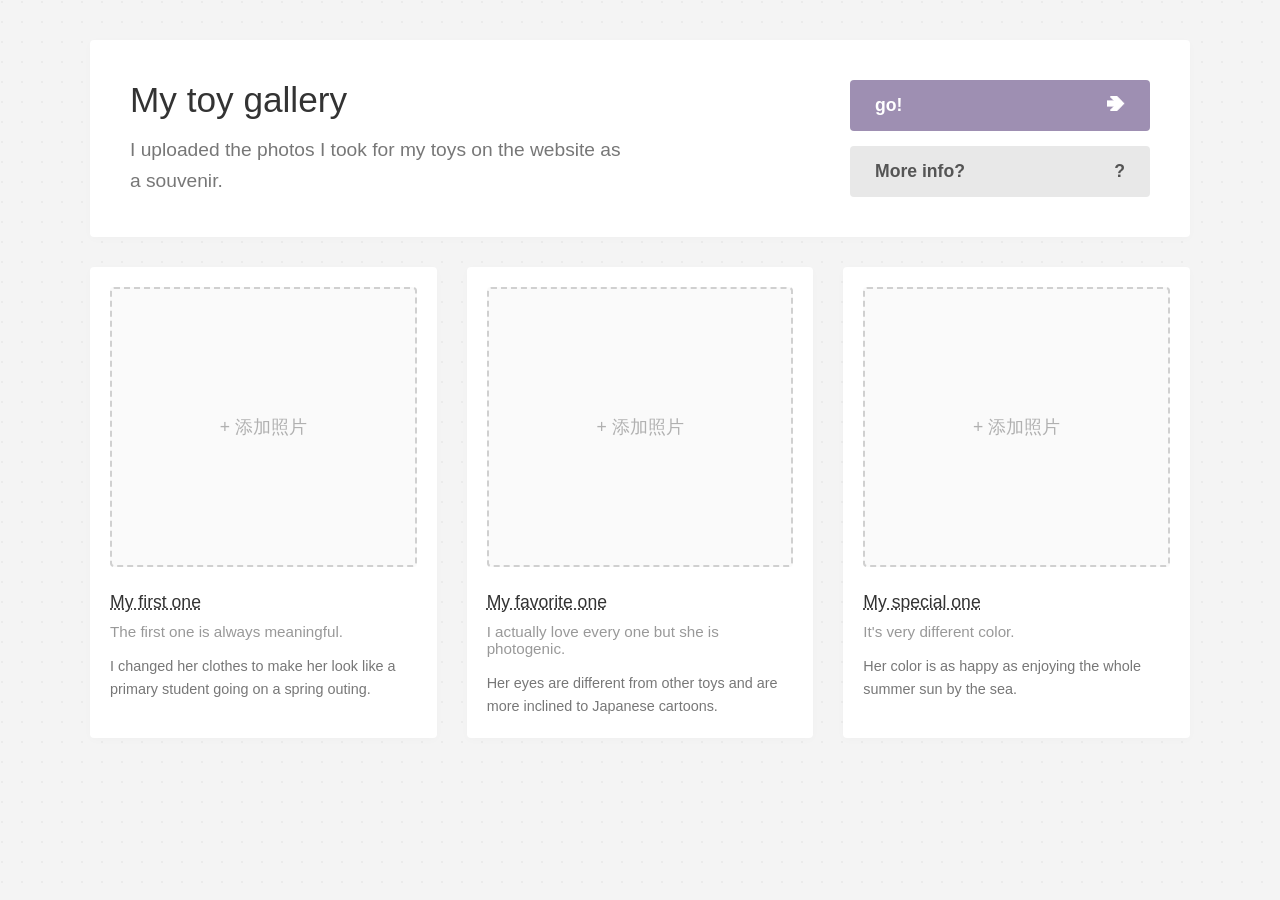
<file: Initial-image.html>
<!DOCTYPE html>
<html lang="zh-CN">
<head>
    <meta charset="UTF-8">
    <meta name="viewport" content="width=device-width, initial-scale=1.0">
    <title>Toy Gallery - 照片展示</title>
    <style>
        /* 全局基础设置 */
        * {
            box-sizing: border-box;
            margin: 0;
            padding: 0;
        }

        body {
            /* 模拟截图中的浅灰底纹背景 */
            background-color: #f4f4f4; 
            background-image: url('data:image/svg+xml;utf8,<svg width="20" height="20" xmlns="http://www.w3.org/2000/svg"><circle cx="2" cy="2" r="1" fill="%23e8e8e8"/></svg>');
            font-family: 'Helvetica Neue', Helvetica, Arial, sans-serif;
            color: #555;
            display: flex;
            justify-content: center;
            padding: 40px 20px;
        }

        /* 主容器，控制最大宽度居中 */
        .container {
            width: 100%;
            max-width: 1100px;
            display: flex;
            flex-direction: column;
            gap: 30px; /* 卡片之间的间距 */
        }

        /* --- 顶部白色区块 (模拟你截图里的 My toy gallery) --- */
        .hero-section {
            background-color: #ffffff;
            border-radius: 4px;
            padding: 40px;
            display: flex;
            justify-content: space-between;
            align-items: center;
            flex-wrap: wrap;
            gap: 20px;
            box-shadow: 0 2px 10px rgba(0,0,0,0.02);
        }

        .hero-text h1 {
            font-family: 'Comic Sans MS', cursive, sans-serif; /* 模拟手写字体，你可以替换为你的字体 */
            font-size: 2.2rem;
            color: #333;
            margin-bottom: 15px;
            font-weight: normal;
        }

        .hero-text p {
            font-size: 1.2rem;
            line-height: 1.6;
            color: #777;
            max-width: 500px;
        }

        .hero-buttons {
            display: flex;
            flex-direction: column;
            gap: 15px;
            width: 300px;
        }

        .btn {
            padding: 15px 25px;
            border-radius: 4px;
            text-decoration: none;
            font-size: 1.1rem;
            display: flex;
            justify-content: space-between;
            align-items: center;
            font-weight: bold;
            transition: opacity 0.3s;
        }

        .btn:hover { opacity: 0.8; }

        .btn-purple {
            background-color: #9e8fb2;
            color: white;
        }

        .btn-grey {
            background-color: #e8e8e8;
            color: #555;
        }

        /* --- 照片网格布局区 --- */
        .gallery-grid {
            display: flex;
            flex-wrap: wrap;
            gap: 30px;
        }

        /* 单个照片卡片 */
        .photo-card {
            background-color: #ffffff;
            border-radius: 4px;
            padding: 20px;
            flex: 1 1 300px; /* 响应式：每个卡片最小300px，空间足够就一行放3个 */
            display: flex;
            flex-direction: column;
            box-shadow: 0 2px 10px rgba(0,0,0,0.02);
        }

        /* 照片添加区域 (占位符) */
        .photo-placeholder {
            width: 100%;
            height: 280px;
            background-color: #fafafa;
            border: 2px dashed #d0d0d0;
            border-radius: 4px;
            display: flex;
            justify-content: center;
            align-items: center;
            cursor: pointer;
            margin-bottom: 25px;
            position: relative;
            overflow: hidden;
            transition: all 0.3s;
        }

        .photo-placeholder:hover {
            background-color: #f0f0f0;
            border-color: #9e8fb2;
        }

        /* 占位符里的文字和加号 */
        .photo-placeholder::before {
            content: "+ 添加照片";
            color: #b0b0b0;
            font-size: 1.1rem;
        }

        /* 如果后续你放入了真实的 img 标签，隐藏占位文字 */
        .photo-placeholder img {
            width: 100%;
            height: 100%;
            object-fit: cover;
            display: block;
        }
        .photo-placeholder img + .placeholder-text { display: none; }

        /* 卡片下方的文字信息 */
        .card-info h3 {
            font-family: 'Comic Sans MS', cursive, sans-serif;
            font-size: 1.1rem;
            color: #333;
            margin-bottom: 10px;
            font-weight: normal;
            text-decoration: underline; /* 模拟截图里的下划线 */
            text-decoration-style: dotted;
        }

        .card-info .subtitle {
            font-size: 0.95rem;
            color: #999;
            margin-bottom: 15px;
        }

        .card-info .description {
            font-size: 0.9rem;
            color: #777;
            line-height: 1.6;
        }

        /* 手机端适配 */
        @media (max-width: 768px) {
            .hero-section { flex-direction: column; text-align: center; }
            .hero-buttons { width: 100%; }
            .gallery-grid { flex-direction: column; }
        }
    </style>
</head>
<body>

<div class="container">
    
    <!-- 顶部白色展示区 (与你原版类似) -->
    <div class="hero-section">
        <div class="hero-text">
            <h1>My toy gallery</h1>
            <p>I uploaded the photos I took for my toys on the website as a souvenir.</p>
        </div>
        <div class="hero-buttons">
            <a href="#" class="btn btn-purple">go! <span>➔</span></a>
            <a href="#" class="btn btn-grey">More info? <span>?</span></a>
        </div>
    </div>

    <!-- 照片卡片网格区 -->
    <div class="gallery-grid">
        
        <!-- 第1个卡片 -->
        <div class="photo-card">
            <!-- 添加照片区域：后续你可以把这里的 div 换成 <img src="你的图片路径.jpg"> -->
            <div class="photo-placeholder">
                <!-- 如果要放图，取消下面这行的注释并修改路径 -->
                <!-- <img src="images/toy1.jpg" alt="My first one"> -->
            </div>
            <div class="card-info">
                <h3>My first one</h3>
                <p class="subtitle">The first one is always meaningful.</p>
                <p class="description">I changed her clothes to make her look like a primary student going on a spring outing.</p>
            </div>
        </div>

        <!-- 第2个卡片 -->
        <div class="photo-card">
            <div class="photo-placeholder">
                <!-- <img src="images/toy2.jpg" alt="My favorite one"> -->
            </div>
            <div class="card-info">
                <h3>My favorite one</h3>
                <p class="subtitle">I actually love every one but she is photogenic.</p>
                <p class="description">Her eyes are different from other toys and are more inclined to Japanese cartoons.</p>
            </div>
        </div>

        <!-- 第3个卡片 -->
        <div class="photo-card">
            <div class="photo-placeholder">
                <!-- <img src="images/toy3.jpg" alt="My special one"> -->
            </div>
            <div class="card-info">
                <h3>My special one</h3>
                <p class="subtitle">It's very different color.</p>
                <p class="description">Her color is as happy as enjoying the whole summer sun by the sea.</p>
            </div>
        </div>

    </div>
</div>

</body>
</html>
</file>
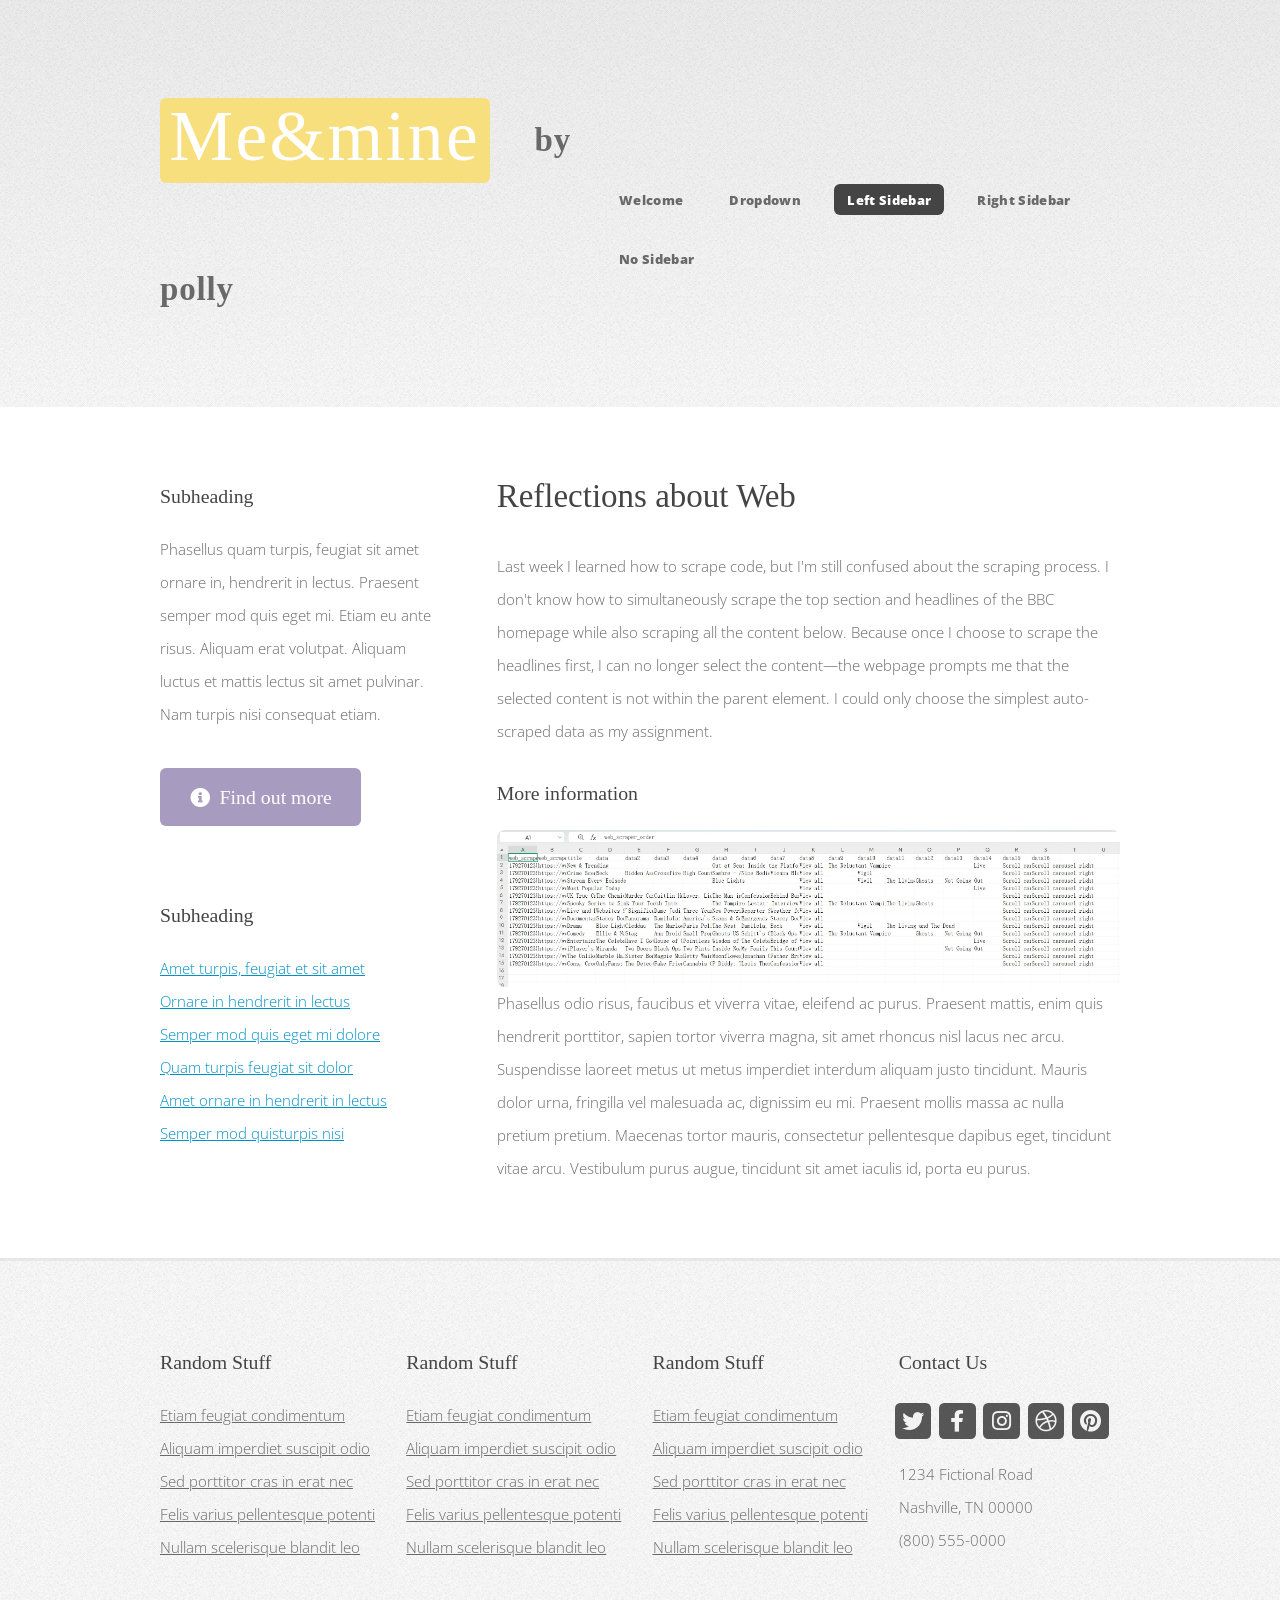
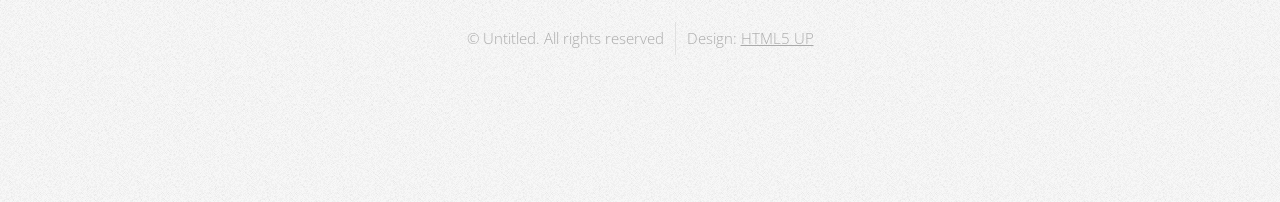
<file: left-sidebar.html>
<!DOCTYPE HTML>
<!--
	Verti by HTML5 UP
	html5up.net | @ajlkn
	Free for personal and commercial use under the CCA 3.0 license (html5up.net/license)
-->
<html>
	<head>
		<title>Verti by HTML5 UP</title>
		<meta charset="utf-8" />
		<meta name="viewport" content="width=device-width, initial-scale=1, user-scalable=no" />
		<link rel="stylesheet" href="assets/css/main.css" />
	</head>
	<body class="is-preload left-sidebar">
		<div id="page-wrapper">

			<!-- Header -->
				<div id="header-wrapper">
					<header id="header" class="container">

						<!-- Logo -->
							<div id="logo">
								<h1><a href="index.html">Me&mine</a></h1>
								<span>by polly</span>
							</div>

						<!-- Nav -->
							<nav id="nav">
								<ul>
									<li><a href="index.html">Welcome</a></li>
									<li>
										<a href="#">Dropdown</a>
										<ul>
											<li><a href="#">Lorem ipsum dolor</a></li>
											<li><a href="#">Magna phasellus</a></li>
											<li>
												<a href="#">Phasellus consequat</a>
												<ul>
													<li><a href="#">Lorem ipsum dolor</a></li>
													<li><a href="#">Phasellus consequat</a></li>
													<li><a href="#">Magna phasellus</a></li>
													<li><a href="#">Etiam dolore nisl</a></li>
												</ul>
											</li>
											<li><a href="#">Veroeros feugiat</a></li>
										</ul>
									</li>
									<li class="current"><a href="left-sidebar.html">Left Sidebar</a></li>
									<li><a href="right-sidebar.html">Right Sidebar</a></li>
									<li><a href="no-sidebar.html">No Sidebar</a></li>
								</ul>
							</nav>

					</header>
				</div>

			<!-- Main -->
				<div id="main-wrapper">
					<div class="container">
						<div class="row gtr-200">
							<div class="col-4 col-12-medium">
								<div id="sidebar">

									<!-- Sidebar -->
										<section>
											<h3>Subheading</h3>
											<p>Phasellus quam turpis, feugiat sit amet ornare in, hendrerit in lectus.
											Praesent semper mod quis eget mi. Etiam eu ante risus. Aliquam erat volutpat.
											Aliquam luctus et mattis lectus sit amet pulvinar. Nam turpis nisi
											consequat etiam.</p>
											<footer>
												<a href="#" class="button icon solid fa-info-circle">Find out more</a>
											</footer>
										</section>

										<section>
											<h3>Subheading</h3>
											<ul class="style2">
												<li><a href="#">Amet turpis, feugiat et sit amet</a></li>
												<li><a href="#">Ornare in hendrerit in lectus</a></li>
												<li><a href="#">Semper mod quis eget mi dolore</a></li>
												<li><a href="#">Quam turpis feugiat sit dolor</a></li>
												<li><a href="#">Amet ornare in hendrerit in lectus</a></li>
												<li><a href="#">Semper mod quisturpis nisi</a></li>
											</ul>
										</section>

								</div>
							</div>
							<div class="col-8 col-12-medium imp-medium">
								<div id="content">

									<!-- Content -->
										<article>

											<h2>Reflections about Web</h2>

											<p>Last week I learned how to scrape code, but I'm still confused about the scraping process. 
												I don't know how to simultaneously scrape the top section and headlines of the BBC homepage 
												while also scraping all the content below. Because once I choose to scrape the headlines 
												first, I can no longer select the content—the webpage prompts me that the selected content 
												is not within the parent element. I could only choose the simplest auto-scraped data as my assignment.</p>

											<h3>More information</h3>
											<div class="image fit">
                                                <img src="images/pic08.jpg" alt="Toy picture" />
                                            </div>

											<p>Phasellus odio risus, faucibus et viverra vitae, eleifend ac purus. Praesent mattis, enim
											quis hendrerit porttitor, sapien tortor viverra magna, sit amet rhoncus nisl lacus nec arcu.
											Suspendisse laoreet metus ut metus imperdiet interdum aliquam justo tincidunt. Mauris dolor urna,
											fringilla vel malesuada ac, dignissim eu mi. Praesent mollis massa ac nulla pretium pretium.
											Maecenas tortor mauris, consectetur pellentesque dapibus eget, tincidunt vitae arcu.
											Vestibulum purus augue, tincidunt sit amet iaculis id, porta eu purus.</p>

										</article>

								</div>
							</div>
						</div>
					</div>
				</div>

			<!-- Footer -->
				<div id="footer-wrapper">
					<footer id="footer" class="container">
						<div class="row">
							<div class="col-3 col-6-medium col-12-small">

								<!-- Links -->
									<section class="widget links">
										<h3>Random Stuff</h3>
										<ul class="style2">
											<li><a href="#">Etiam feugiat condimentum</a></li>
											<li><a href="#">Aliquam imperdiet suscipit odio</a></li>
											<li><a href="#">Sed porttitor cras in erat nec</a></li>
											<li><a href="#">Felis varius pellentesque potenti</a></li>
											<li><a href="#">Nullam scelerisque blandit leo</a></li>
										</ul>
									</section>

							</div>
							<div class="col-3 col-6-medium col-12-small">

								<!-- Links -->
									<section class="widget links">
										<h3>Random Stuff</h3>
										<ul class="style2">
											<li><a href="#">Etiam feugiat condimentum</a></li>
											<li><a href="#">Aliquam imperdiet suscipit odio</a></li>
											<li><a href="#">Sed porttitor cras in erat nec</a></li>
											<li><a href="#">Felis varius pellentesque potenti</a></li>
											<li><a href="#">Nullam scelerisque blandit leo</a></li>
										</ul>
									</section>

							</div>
							<div class="col-3 col-6-medium col-12-small">

								<!-- Links -->
									<section class="widget links">
										<h3>Random Stuff</h3>
										<ul class="style2">
											<li><a href="#">Etiam feugiat condimentum</a></li>
											<li><a href="#">Aliquam imperdiet suscipit odio</a></li>
											<li><a href="#">Sed porttitor cras in erat nec</a></li>
											<li><a href="#">Felis varius pellentesque potenti</a></li>
											<li><a href="#">Nullam scelerisque blandit leo</a></li>
										</ul>
									</section>

							</div>
							<div class="col-3 col-6-medium col-12-small">

								<!-- Contact -->
									<section class="widget contact">
										<h3>Contact Us</h3>
										<ul>
											<li><a href="#" class="icon brands fa-twitter"><span class="label">Twitter</span></a></li>
											<li><a href="#" class="icon brands fa-facebook-f"><span class="label">Facebook</span></a></li>
											<li><a href="#" class="icon brands fa-instagram"><span class="label">Instagram</span></a></li>
											<li><a href="#" class="icon brands fa-dribbble"><span class="label">Dribbble</span></a></li>
											<li><a href="#" class="icon brands fa-pinterest"><span class="label">Pinterest</span></a></li>
										</ul>
										<p>1234 Fictional Road<br />
										Nashville, TN 00000<br />
										(800) 555-0000</p>
									</section>

							</div>
						</div>
						<div class="row">
							<div class="col-12">
								<div id="copyright">
									<ul class="menu">
										<li>&copy; Untitled. All rights reserved</li><li>Design: <a href="http://html5up.net">HTML5 UP</a></li>
									</ul>
								</div>
							</div>
						</div>
					</footer>
				</div>

			</div>

		<!-- Scripts -->

			<script src="assets/js/jquery.min.js"></script>
			<script src="assets/js/jquery.dropotron.min.js"></script>
			<script src="assets/js/browser.min.js"></script>
			<script src="assets/js/breakpoints.min.js"></script>
			<script src="assets/js/util.js"></script>
			<script src="assets/js/main.js"></script>

	</body>
</html>
</file>
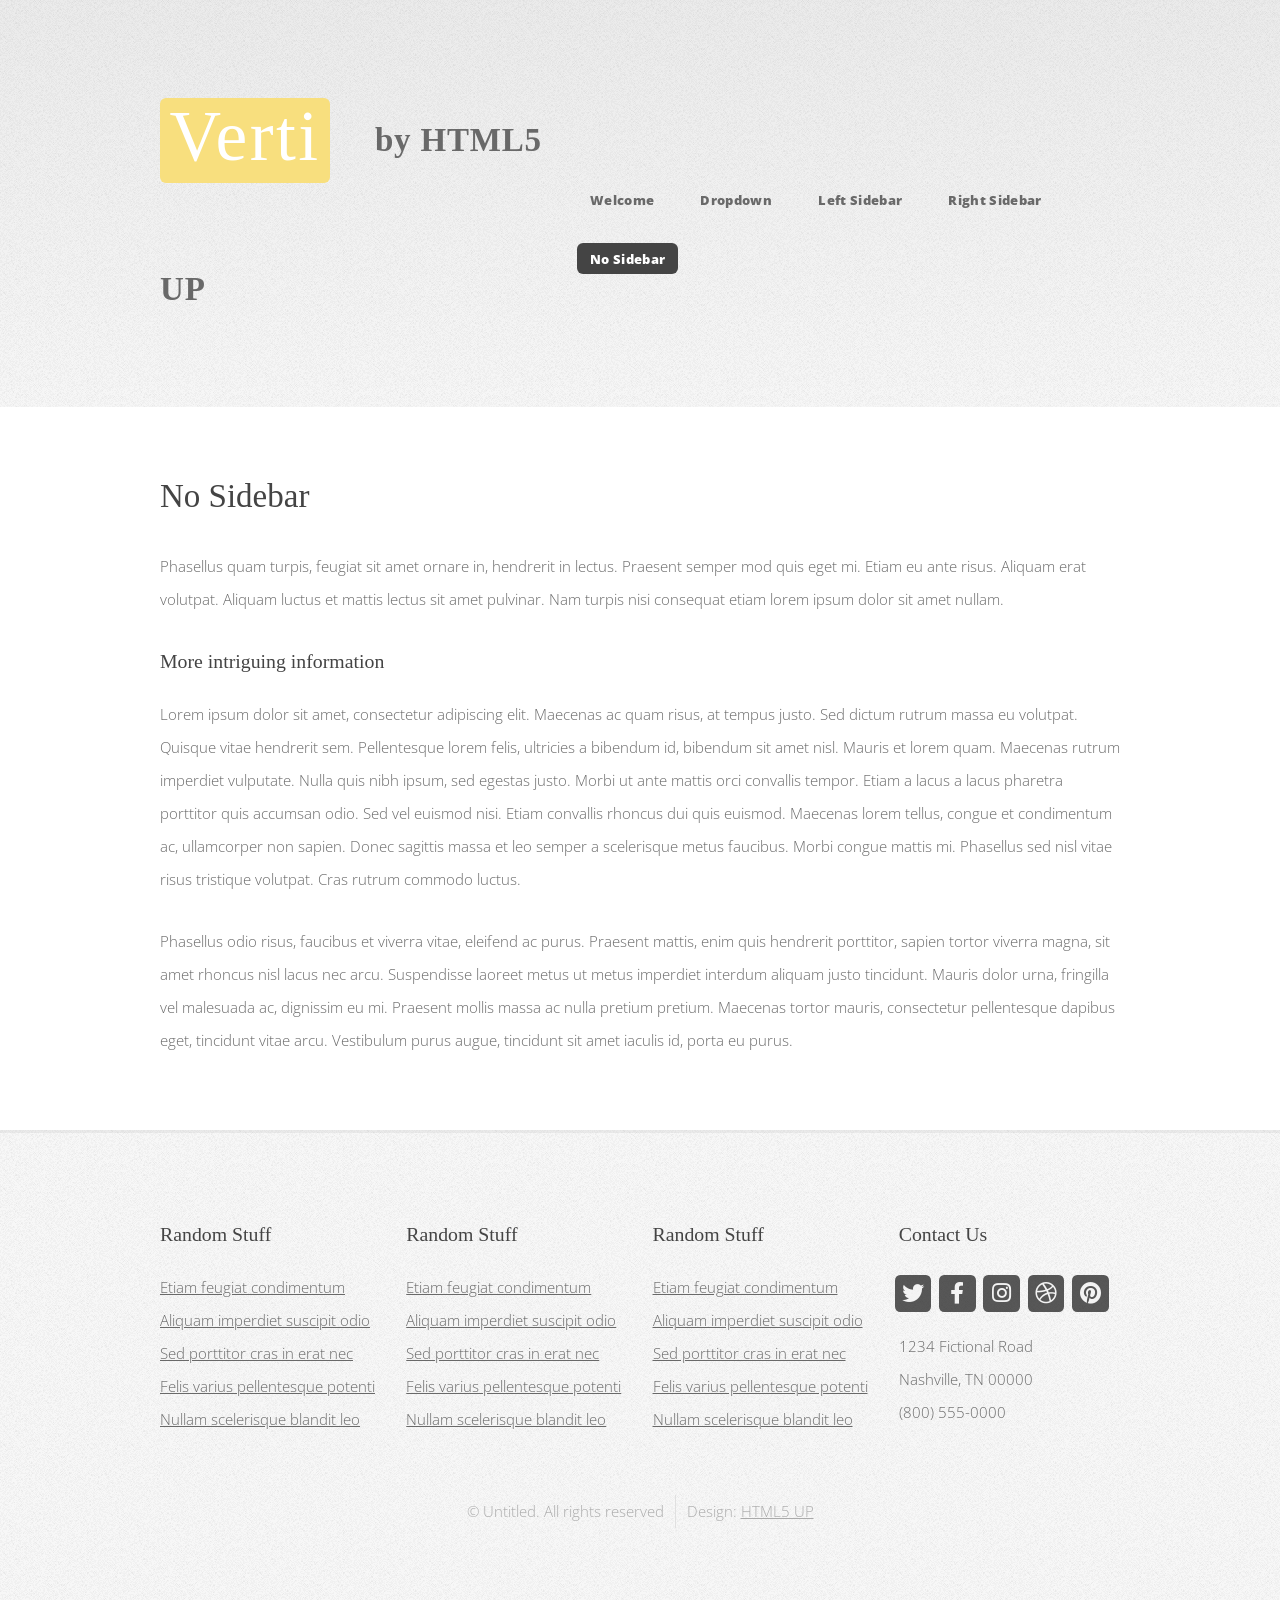
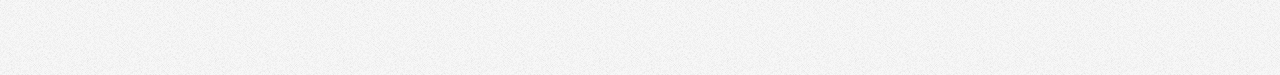
<file: no-sidebar.html>
<!DOCTYPE HTML>
<!--
	Verti by HTML5 UP
	html5up.net | @ajlkn
	Free for personal and commercial use under the CCA 3.0 license (html5up.net/license)
-->
<html>
	<head>
		<title>Verti by HTML5 UP</title>
		<meta charset="utf-8" />
		<meta name="viewport" content="width=device-width, initial-scale=1, user-scalable=no" />
		<link rel="stylesheet" href="assets/css/main.css" />
	</head>
	<body class="is-preload no-sidebar">
		<div id="page-wrapper">

			<!-- Header -->
				<div id="header-wrapper">
					<header id="header" class="container">

						<!-- Logo -->
							<div id="logo">
								<h1><a href="index.html">Verti</a></h1>
								<span>by HTML5 UP</span>
							</div>

						<!-- Nav -->
							<nav id="nav">
								<ul>
									<li><a href="index.html">Welcome</a></li>
									<li>
										<a href="#">Dropdown</a>
										<ul>
											<li><a href="#">Lorem ipsum dolor</a></li>
											<li><a href="#">Magna phasellus</a></li>
											<li>
												<a href="#">Phasellus consequat</a>
												<ul>
													<li><a href="#">Lorem ipsum dolor</a></li>
													<li><a href="#">Phasellus consequat</a></li>
													<li><a href="#">Magna phasellus</a></li>
													<li><a href="#">Etiam dolore nisl</a></li>
												</ul>
											</li>
											<li><a href="#">Veroeros feugiat</a></li>
										</ul>
									</li>
									<li><a href="left-sidebar.html">Left Sidebar</a></li>
									<li><a href="right-sidebar.html">Right Sidebar</a></li>
									<li class="current"><a href="no-sidebar.html">No Sidebar</a></li>
								</ul>
							</nav>

					</header>
				</div>

			<!-- Main -->
				<div id="main-wrapper">
					<div class="container">
						<div id="content">

							<!-- Content -->
								<article>

									<h2>No Sidebar</h2>

									<p>Phasellus quam turpis, feugiat sit amet ornare in, hendrerit in lectus.
									Praesent semper mod quis eget mi. Etiam eu ante risus. Aliquam erat volutpat.
									Aliquam luctus et mattis lectus sit amet pulvinar. Nam turpis nisi
									consequat etiam lorem ipsum dolor sit amet nullam.</p>

									<h3>More intriguing information</h3>
									<p>Lorem ipsum dolor sit amet, consectetur adipiscing elit. Maecenas ac quam risus, at tempus
									justo. Sed dictum rutrum massa eu volutpat. Quisque vitae hendrerit sem. Pellentesque lorem felis,
									ultricies a bibendum id, bibendum sit amet nisl. Mauris et lorem quam. Maecenas rutrum imperdiet
									vulputate. Nulla quis nibh ipsum, sed egestas justo. Morbi ut ante mattis orci convallis tempor.
									Etiam a lacus a lacus pharetra porttitor quis accumsan odio. Sed vel euismod nisi. Etiam convallis
									rhoncus dui quis euismod. Maecenas lorem tellus, congue et condimentum ac, ullamcorper non sapien.
									Donec sagittis massa et leo semper a scelerisque metus faucibus. Morbi congue mattis mi.
									Phasellus sed nisl vitae risus tristique volutpat. Cras rutrum commodo luctus.</p>

									<p>Phasellus odio risus, faucibus et viverra vitae, eleifend ac purus. Praesent mattis, enim
									quis hendrerit porttitor, sapien tortor viverra magna, sit amet rhoncus nisl lacus nec arcu.
									Suspendisse laoreet metus ut metus imperdiet interdum aliquam justo tincidunt. Mauris dolor urna,
									fringilla vel malesuada ac, dignissim eu mi. Praesent mollis massa ac nulla pretium pretium.
									Maecenas tortor mauris, consectetur pellentesque dapibus eget, tincidunt vitae arcu.
									Vestibulum purus augue, tincidunt sit amet iaculis id, porta eu purus.</p>

								</article>

						</div>
					</div>
				</div>

			<!-- Footer -->
				<div id="footer-wrapper">
					<footer id="footer" class="container">
						<div class="row">
							<div class="col-3 col-6-medium col-12-small">

								<!-- Links -->
									<section class="widget links">
										<h3>Random Stuff</h3>
										<ul class="style2">
											<li><a href="#">Etiam feugiat condimentum</a></li>
											<li><a href="#">Aliquam imperdiet suscipit odio</a></li>
											<li><a href="#">Sed porttitor cras in erat nec</a></li>
											<li><a href="#">Felis varius pellentesque potenti</a></li>
											<li><a href="#">Nullam scelerisque blandit leo</a></li>
										</ul>
									</section>

							</div>
							<div class="col-3 col-6-medium col-12-small">

								<!-- Links -->
									<section class="widget links">
										<h3>Random Stuff</h3>
										<ul class="style2">
											<li><a href="#">Etiam feugiat condimentum</a></li>
											<li><a href="#">Aliquam imperdiet suscipit odio</a></li>
											<li><a href="#">Sed porttitor cras in erat nec</a></li>
											<li><a href="#">Felis varius pellentesque potenti</a></li>
											<li><a href="#">Nullam scelerisque blandit leo</a></li>
										</ul>
									</section>

							</div>
							<div class="col-3 col-6-medium col-12-small">

								<!-- Links -->
									<section class="widget links">
										<h3>Random Stuff</h3>
										<ul class="style2">
											<li><a href="#">Etiam feugiat condimentum</a></li>
											<li><a href="#">Aliquam imperdiet suscipit odio</a></li>
											<li><a href="#">Sed porttitor cras in erat nec</a></li>
											<li><a href="#">Felis varius pellentesque potenti</a></li>
											<li><a href="#">Nullam scelerisque blandit leo</a></li>
										</ul>
									</section>

							</div>
							<div class="col-3 col-6-medium col-12-small">

								<!-- Contact -->
									<section class="widget contact">
										<h3>Contact Us</h3>
										<ul>
											<li><a href="#" class="icon brands fa-twitter"><span class="label">Twitter</span></a></li>
											<li><a href="#" class="icon brands fa-facebook-f"><span class="label">Facebook</span></a></li>
											<li><a href="#" class="icon brands fa-instagram"><span class="label">Instagram</span></a></li>
											<li><a href="#" class="icon brands fa-dribbble"><span class="label">Dribbble</span></a></li>
											<li><a href="#" class="icon brands fa-pinterest"><span class="label">Pinterest</span></a></li>
										</ul>
										<p>1234 Fictional Road<br />
										Nashville, TN 00000<br />
										(800) 555-0000</p>
									</section>

							</div>
						</div>
						<div class="row">
							<div class="col-12">
								<div id="copyright">
									<ul class="menu">
										<li>&copy; Untitled. All rights reserved</li><li>Design: <a href="http://html5up.net">HTML5 UP</a></li>
									</ul>
								</div>
							</div>
						</div>
					</footer>
				</div>

			</div>

		<!-- Scripts -->

			<script src="assets/js/jquery.min.js"></script>
			<script src="assets/js/jquery.dropotron.min.js"></script>
			<script src="assets/js/browser.min.js"></script>
			<script src="assets/js/breakpoints.min.js"></script>
			<script src="assets/js/util.js"></script>
			<script src="assets/js/main.js"></script>

	</body>
</html>
</file>
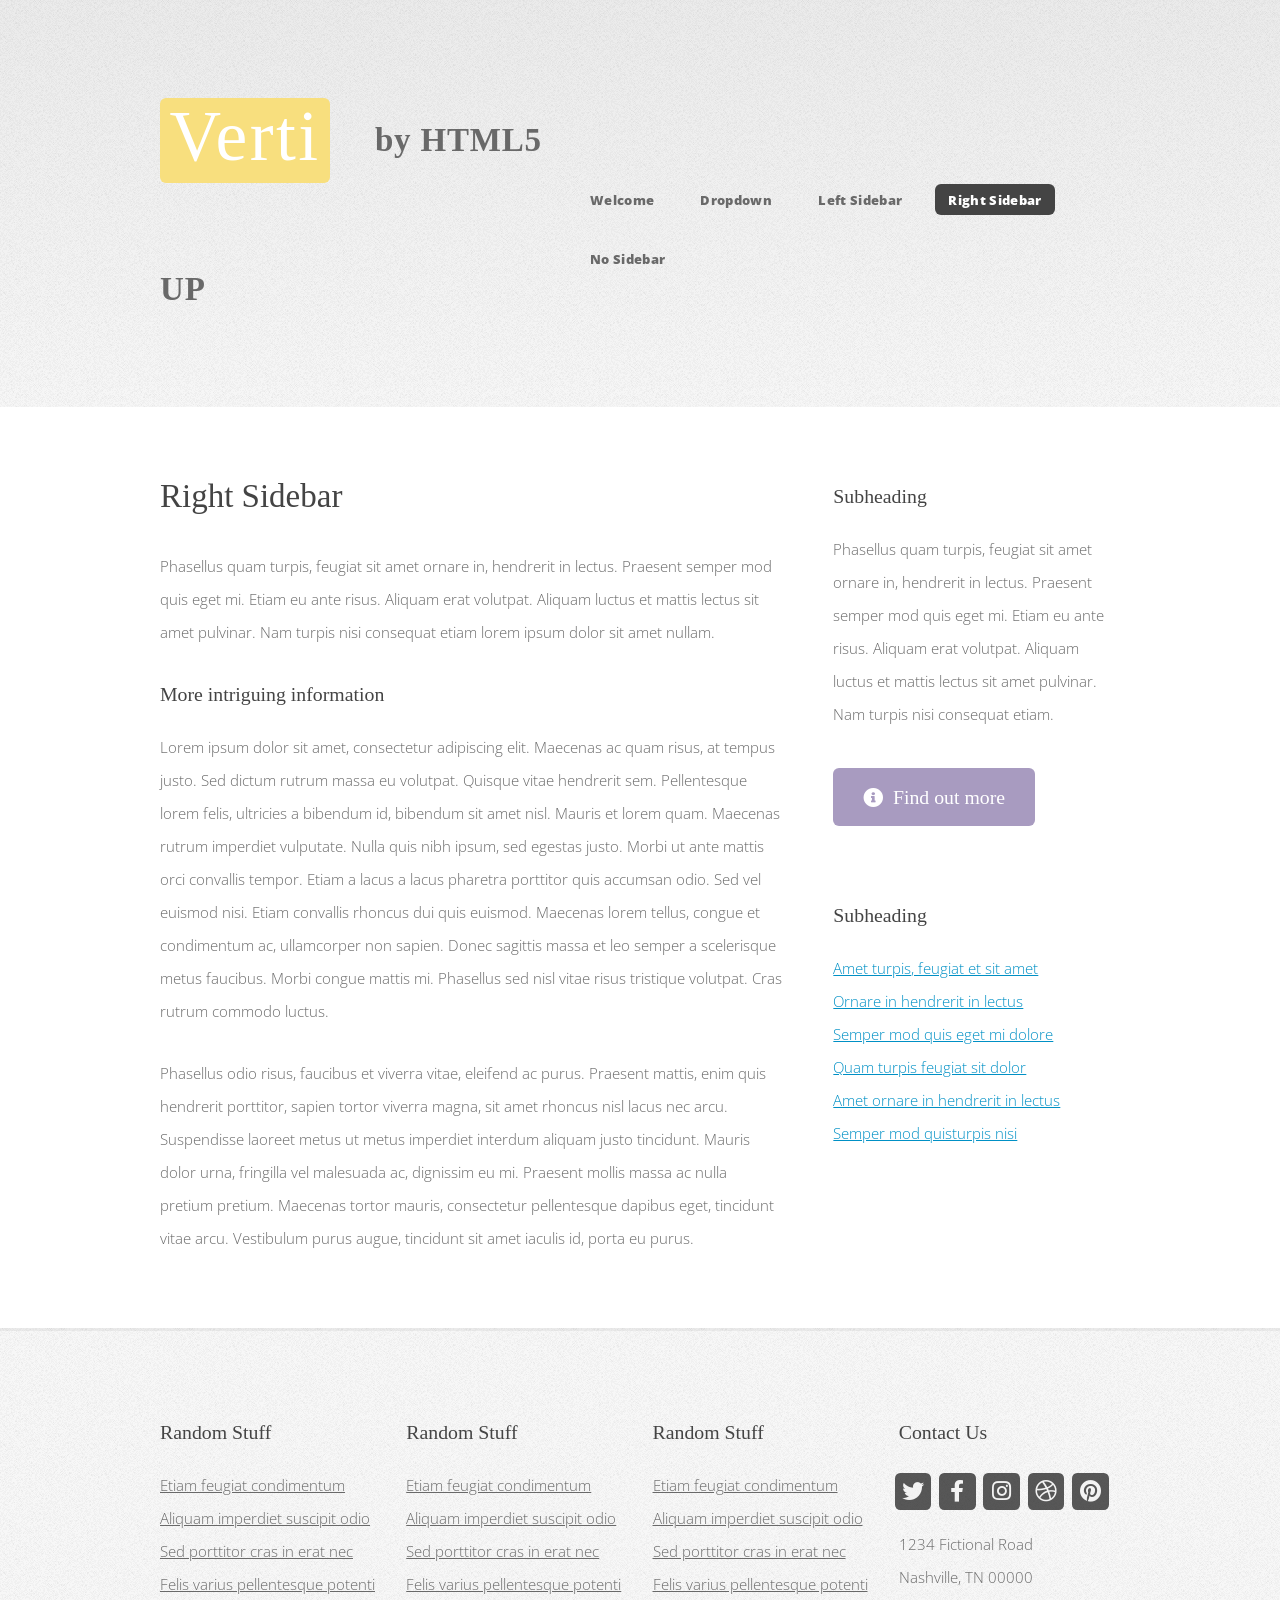
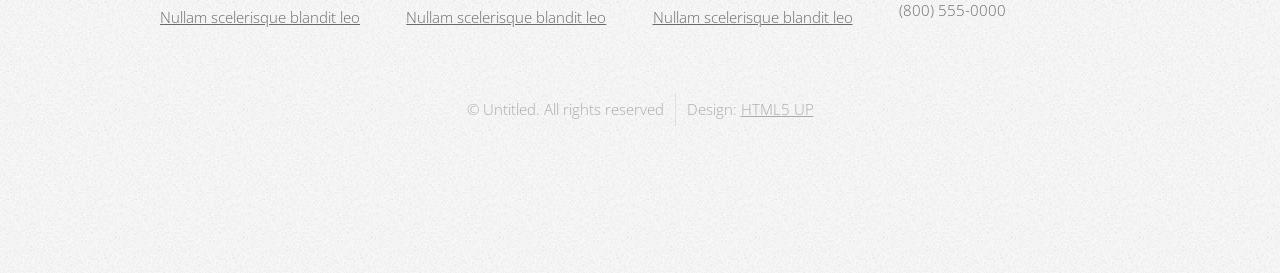
<file: right-sidebar.html>
<!DOCTYPE HTML>
<!--
	Verti by HTML5 UP
	html5up.net | @ajlkn
	Free for personal and commercial use under the CCA 3.0 license (html5up.net/license)
-->
<html>
	<head>
		<title>Verti by HTML5 UP</title>
		<meta charset="utf-8" />
		<meta name="viewport" content="width=device-width, initial-scale=1, user-scalable=no" />
		<link rel="stylesheet" href="assets/css/main.css" />
	</head>
	<body class="is-preload right-sidebar">
		<div id="page-wrapper">

			<!-- Header -->
				<div id="header-wrapper">
					<header id="header" class="container">

						<!-- Logo -->
							<div id="logo">
								<h1><a href="index.html">Verti</a></h1>
								<span>by HTML5 UP</span>
							</div>

						<!-- Nav -->
							<nav id="nav">
								<ul>
									<li><a href="index.html">Welcome</a></li>
									<li>
										<a href="#">Dropdown</a>
										<ul>
											<li><a href="#">Lorem ipsum dolor</a></li>
											<li><a href="#">Magna phasellus</a></li>
											<li>
												<a href="#">Phasellus consequat</a>
												<ul>
													<li><a href="#">Lorem ipsum dolor</a></li>
													<li><a href="#">Phasellus consequat</a></li>
													<li><a href="#">Magna phasellus</a></li>
													<li><a href="#">Etiam dolore nisl</a></li>
												</ul>
											</li>
											<li><a href="#">Veroeros feugiat</a></li>
										</ul>
									</li>
									<li><a href="left-sidebar.html">Left Sidebar</a></li>
									<li class="current"><a href="right-sidebar.html">Right Sidebar</a></li>
									<li><a href="no-sidebar.html">No Sidebar</a></li>
								</ul>
							</nav>

					</header>
				</div>

			<!-- Main -->
				<div id="main-wrapper">
					<div class="container">
						<div class="row gtr-200">
							<div class="col-8 col-12-medium">
								<div id="content">

									<!-- Content -->
										<article>

											<h2>Right Sidebar</h2>

											<p>Phasellus quam turpis, feugiat sit amet ornare in, hendrerit in lectus.
											Praesent semper mod quis eget mi. Etiam eu ante risus. Aliquam erat volutpat.
											Aliquam luctus et mattis lectus sit amet pulvinar. Nam turpis nisi
											consequat etiam lorem ipsum dolor sit amet nullam.</p>

											<h3>More intriguing information</h3>
											<p>Lorem ipsum dolor sit amet, consectetur adipiscing elit. Maecenas ac quam risus, at tempus
											justo. Sed dictum rutrum massa eu volutpat. Quisque vitae hendrerit sem. Pellentesque lorem felis,
											ultricies a bibendum id, bibendum sit amet nisl. Mauris et lorem quam. Maecenas rutrum imperdiet
											vulputate. Nulla quis nibh ipsum, sed egestas justo. Morbi ut ante mattis orci convallis tempor.
											Etiam a lacus a lacus pharetra porttitor quis accumsan odio. Sed vel euismod nisi. Etiam convallis
											rhoncus dui quis euismod. Maecenas lorem tellus, congue et condimentum ac, ullamcorper non sapien.
											Donec sagittis massa et leo semper a scelerisque metus faucibus. Morbi congue mattis mi.
											Phasellus sed nisl vitae risus tristique volutpat. Cras rutrum commodo luctus.</p>

											<p>Phasellus odio risus, faucibus et viverra vitae, eleifend ac purus. Praesent mattis, enim
											quis hendrerit porttitor, sapien tortor viverra magna, sit amet rhoncus nisl lacus nec arcu.
											Suspendisse laoreet metus ut metus imperdiet interdum aliquam justo tincidunt. Mauris dolor urna,
											fringilla vel malesuada ac, dignissim eu mi. Praesent mollis massa ac nulla pretium pretium.
											Maecenas tortor mauris, consectetur pellentesque dapibus eget, tincidunt vitae arcu.
											Vestibulum purus augue, tincidunt sit amet iaculis id, porta eu purus.</p>

										</article>

								</div>
							</div>
							<div class="col-4 col-12-medium">
								<div id="sidebar">

									<!-- Sidebar -->
										<section>
											<h3>Subheading</h3>
											<p>Phasellus quam turpis, feugiat sit amet ornare in, hendrerit in lectus.
											Praesent semper mod quis eget mi. Etiam eu ante risus. Aliquam erat volutpat.
											Aliquam luctus et mattis lectus sit amet pulvinar. Nam turpis nisi
											consequat etiam.</p>
											<footer>
												<a href="#" class="button icon solid fa-info-circle">Find out more</a>
											</footer>
										</section>

										<section>
											<h3>Subheading</h3>
											<ul class="style2">
												<li><a href="#">Amet turpis, feugiat et sit amet</a></li>
												<li><a href="#">Ornare in hendrerit in lectus</a></li>
												<li><a href="#">Semper mod quis eget mi dolore</a></li>
												<li><a href="#">Quam turpis feugiat sit dolor</a></li>
												<li><a href="#">Amet ornare in hendrerit in lectus</a></li>
												<li><a href="#">Semper mod quisturpis nisi</a></li>
											</ul>
										</section>

								</div>
							</div>
						</div>
					</div>
				</div>

			<!-- Footer -->
				<div id="footer-wrapper">
					<footer id="footer" class="container">
						<div class="row">
							<div class="col-3 col-6-medium col-12-small">

								<!-- Links -->
									<section class="widget links">
										<h3>Random Stuff</h3>
										<ul class="style2">
											<li><a href="#">Etiam feugiat condimentum</a></li>
											<li><a href="#">Aliquam imperdiet suscipit odio</a></li>
											<li><a href="#">Sed porttitor cras in erat nec</a></li>
											<li><a href="#">Felis varius pellentesque potenti</a></li>
											<li><a href="#">Nullam scelerisque blandit leo</a></li>
										</ul>
									</section>

							</div>
							<div class="col-3 col-6-medium col-12-small">

								<!-- Links -->
									<section class="widget links">
										<h3>Random Stuff</h3>
										<ul class="style2">
											<li><a href="#">Etiam feugiat condimentum</a></li>
											<li><a href="#">Aliquam imperdiet suscipit odio</a></li>
											<li><a href="#">Sed porttitor cras in erat nec</a></li>
											<li><a href="#">Felis varius pellentesque potenti</a></li>
											<li><a href="#">Nullam scelerisque blandit leo</a></li>
										</ul>
									</section>

							</div>
							<div class="col-3 col-6-medium col-12-small">

								<!-- Links -->
									<section class="widget links">
										<h3>Random Stuff</h3>
										<ul class="style2">
											<li><a href="#">Etiam feugiat condimentum</a></li>
											<li><a href="#">Aliquam imperdiet suscipit odio</a></li>
											<li><a href="#">Sed porttitor cras in erat nec</a></li>
											<li><a href="#">Felis varius pellentesque potenti</a></li>
											<li><a href="#">Nullam scelerisque blandit leo</a></li>
										</ul>
									</section>

							</div>
							<div class="col-3 col-6-medium col-12-small">

								<!-- Contact -->
									<section class="widget contact">
										<h3>Contact Us</h3>
										<ul>
											<li><a href="#" class="icon brands fa-twitter"><span class="label">Twitter</span></a></li>
											<li><a href="#" class="icon brands fa-facebook-f"><span class="label">Facebook</span></a></li>
											<li><a href="#" class="icon brands fa-instagram"><span class="label">Instagram</span></a></li>
											<li><a href="#" class="icon brands fa-dribbble"><span class="label">Dribbble</span></a></li>
											<li><a href="#" class="icon brands fa-pinterest"><span class="label">Pinterest</span></a></li>
										</ul>
										<p>1234 Fictional Road<br />
										Nashville, TN 00000<br />
										(800) 555-0000</p>
									</section>

							</div>
						</div>
						<div class="row">
							<div class="col-12">
								<div id="copyright">
									<ul class="menu">
										<li>&copy; Untitled. All rights reserved</li><li>Design: <a href="http://html5up.net">HTML5 UP</a></li>
									</ul>
								</div>
							</div>
						</div>
					</footer>
				</div>

			</div>

		<!-- Scripts -->

			<script src="assets/js/jquery.min.js"></script>
			<script src="assets/js/jquery.dropotron.min.js"></script>
			<script src="assets/js/browser.min.js"></script>
			<script src="assets/js/breakpoints.min.js"></script>
			<script src="assets/js/util.js"></script>
			<script src="assets/js/main.js"></script>

	</body>
</html>
</file>
<file: assets/css/main.css>
@import url("fontawesome-all.min.css");
@import url("https://fonts.googleapis.com/css?family=Oleo+Script:400|Open+Sans:300,300italic,600,600italic,800");


/*
	Me&mine by polly
	html5up.net | @ajlkn
	Free for personal and commercial use under the CCA 3.0 license (html5up.net/license)
*/

html, body, div, span, applet, object,
iframe, h1, h2, h3, h4, h5, h6, p, blockquote,
pre, a, abbr, acronym, address, big, cite,
code, del, dfn, em, img, ins, kbd, q, s, samp,
small, strike, strong, sub, sup, tt, var, b,
u, i, center, dl, dt, dd, ol, ul, li, fieldset,
form, label, legend, table, caption, tbody,
tfoot, thead, tr, th, td, article, aside,
canvas, details, embed, figure, figcaption,
footer, header, hgroup, menu, nav, output, ruby,
section, summary, time, mark, audio, video {
	margin: 0;
	padding: 0;
	border: 0;
	font-size: 100%;
	font: inherit;
	vertical-align: baseline;}

article, aside, details, figcaption, figure,
footer, header, hgroup, menu, nav, section {
	display: block;}

body {
	line-height: 1;
}

ol, ul {
	list-style: none;
}

blockquote, q {
	quotes: none;
}

	blockquote:before, blockquote:after, q:before, q:after {
		content: '';
		content: none;
	}

table {
	border-collapse: collapse;
	border-spacing: 0;
}

body {
	-webkit-text-size-adjust: none;
}

mark {
	background-color: transparent;
	color: inherit;
}

input::-moz-focus-inner {
	border: 0;
	padding: 0;
}

input, select, textarea {
	-moz-appearance: none;
	-webkit-appearance: none;
	-ms-appearance: none;
	appearance: none;
}

/* Basic */

	@-ms-viewport {
		width: device-width;
	}

	html {
		box-sizing: border-box;
	}

	*, *:before, *:after {
		box-sizing: inherit;
	}

	body {
		background-image: -moz-linear-gradient(top, rgba(0, 0, 0, 0.05), rgba(0, 0, 0, 0)), url("images/bg01.png");
		background-image: -webkit-linear-gradient(top, rgba(0, 0, 0, 0.05), rgba(0, 0, 0, 0)), url("images/bg01.png");
		background-image: -ms-linear-gradient(top, rgba(0, 0, 0, 0.05), rgba(0, 0, 0, 0)), url("images/bg01.png");
		background-image: linear-gradient(top, rgba(0, 0, 0, 0.05), rgba(0, 0, 0, 0)), url("images/bg01.png");
		background-color: #f7f7f7;
		background-position: top left, top left;
		background-repeat: repeat-x, repeat;
		background-size: 100% 30em, auto;
		font-family: 'Open Sans', sans-serif;
		font-size: 13pt;
		color: #696969;
		font-weight: 300;
		line-height: 2.25em;
	}

		body.is-preload *, body.is-preload *:before, body.is-preload *:after {
			-moz-animation: none !important;
			-webkit-animation: none !important;
			-ms-animation: none !important;
			animation: none !important;
			-moz-transition: none !important;
			-webkit-transition: none !important;
			-ms-transition: none !important;
			transition: none !important;
		}

	input, select, textarea {
		font-family: 'Open Sans', sans-serif;
		font-size: 13pt;
		color: #696969;
		font-weight: 300;
		line-height: 2.25em;
	}

	a {
		color: #0090c5;
		text-decoration: underline;
	}

		a:hover {
			text-decoration: none;
		}

	h1, h2, h3, h4, h5, h6 {
		color: #444;
		font-weight: 800;
	}

		h1 a, h2 a, h3 a, h4 a, h5 a, h6 a {
			color: inherit;
			text-decoration: none;
			outline: 0;
		}

	h2 {
		font-size: 2.25em;
		margin: 0 0 1.1em 0;
		line-height: 1em;
	}

	h3 {
		font-size: 1.35em;
		margin: 0 0 1em 0;
	}

	b, strong {
		font-weight: 600;
		color: #444;
	}

	i, em {
		font-style: italic;
	}

	br.clear {
		clear: both;
	}

	sub {
		position: relative;
		top: 0.5em;
		font-size: 0.8em;
	}

	sup {
		position: relative;
		top: -0.5em;
		font-size: 0.8em;
	}

	hr {
		border: 0;
		border-top: solid 1px #eee;
	}

	blockquote {
		border-left: solid 0.5em #eee;
		padding: 1em 0 1em 2em;
		font-style: italic;
	}

	p, ul, ol, dl, table {
		margin-bottom: 2em;
	}

/* Container */

	.container {
		margin: 0 auto;
		max-width: 100%;
		width: 1400px;
	}

		@media screen and (max-width: 1680px) {

			.container {
				width: 1200px;
			}

		}

		@media screen and (max-width: 1280px) {

			.container {
				width: 960px;
			}

		}

		@media screen and (max-width: 980px) {

			.container {
				width: 90%;
			}

		}

		@media screen and (max-width: 736px) {

			.container {
				width: 100%;
			}

		}

/* Row */

	.row {
		display: flex;
		flex-wrap: wrap;
		box-sizing: border-box;
		align-items: stretch;
	}

		.row > * {
			box-sizing: border-box;
		}

		.row.gtr-uniform > * > :last-child {
			margin-bottom: 0;
		}

		.row.aln-left {
			justify-content: flex-start;
		}

		.row.aln-center {
			justify-content: center;
		}

		.row.aln-right {
			justify-content: flex-end;
		}

		.row.aln-top {
			align-items: flex-start;
		}

		.row.aln-middle {
			align-items: center;
		}

		.row.aln-bottom {
			align-items: flex-end;
		}

		.row > .imp {
			order: -1;
		}

		.row > .col-1 {
			width: 8.33333%;
		}

		.row > .off-1 {
			margin-left: 8.33333%;
		}

		.row > .col-2 {
			width: 16.66667%;
		}

		.row > .off-2 {
			margin-left: 16.66667%;
		}

		.row > .col-3 {
			width: 25%;
		}

		.row > .off-3 {
			margin-left: 25%;
		}

		.row > .col-4 {
			width: 33.33333%;
		}

		.row > .off-4 {
			margin-left: 33.33333%;
		}

		.row > .col-5 {
			width: 41.66667%;
		}

		.row > .off-5 {
			margin-left: 41.66667%;
		}

		.row > .col-6 {
			width: 50%;
		}

		.row > .off-6 {
			margin-left: 50%;
		}

		.row > .col-7 {
			width: 58.33333%;
		}

		.row > .off-7 {
			margin-left: 58.33333%;
		}

		.row > .col-8 {
			width: 66.66667%;
		}

		.row > .off-8 {
			margin-left: 66.66667%;
		}

		.row > .col-9 {
			width: 75%;
		}

		.row > .off-9 {
			margin-left: 75%;
		}

		.row > .col-10 {
			width: 83.33333%;
		}

		.row > .off-10 {
			margin-left: 83.33333%;
		}

		.row > .col-11 {
			width: 91.66667%;
		}

		.row > .off-11 {
			margin-left: 91.66667%;
		}

		.row > .col-12 {
			width: 100%;
		}

		.row > .off-12 {
			margin-left: 100%;
		}

		.row.gtr-0 {
			margin-top: 0px;
			margin-left: 0px;
		}

			.row.gtr-0 > * {
				padding: 0px 0 0 0px;
			}

			.row.gtr-0.gtr-uniform {
				margin-top: 0px;
			}

				.row.gtr-0.gtr-uniform > * {
					padding-top: 0px;
				}

		.row.gtr-25 {
			margin-top: -10px;
			margin-left: -10px;
		}

			.row.gtr-25 > * {
				padding: 10px 0 0 10px;
			}

			.row.gtr-25.gtr-uniform {
				margin-top: -10px;
			}

				.row.gtr-25.gtr-uniform > * {
					padding-top: 10px;
				}

		.row.gtr-50 {
			margin-top: -20px;
			margin-left: -20px;
		}

			.row.gtr-50 > * {
				padding: 20px 0 0 20px;
			}

			.row.gtr-50.gtr-uniform {
				margin-top: -20px;
			}

				.row.gtr-50.gtr-uniform > * {
					padding-top: 20px;
				}

		.row {
			margin-top: -40px;
			margin-left: -40px;
		}

			.row > * {
				padding: 40px 0 0 40px;
			}

			.row.gtr-uniform {
				margin-top: -40px;
			}

				.row.gtr-uniform > * {
					padding-top: 40px;
				}

		.row.gtr-150 {
			margin-top: -60px;
			margin-left: -60px;
		}

			.row.gtr-150 > * {
				padding: 60px 0 0 60px;
			}

			.row.gtr-150.gtr-uniform {
				margin-top: -60px;
			}

				.row.gtr-150.gtr-uniform > * {
					padding-top: 60px;
				}

		.row.gtr-200 {
			margin-top: -80px;
			margin-left: -80px;
		}

			.row.gtr-200 > * {
				padding: 80px 0 0 80px;
			}

			.row.gtr-200.gtr-uniform {
				margin-top: -80px;
			}

				.row.gtr-200.gtr-uniform > * {
					padding-top: 80px;
				}

		@media screen and (max-width: 1680px) {

			.row {
				display: flex;
				flex-wrap: wrap;
				box-sizing: border-box;
				align-items: stretch;
			}

				.row > * {
					box-sizing: border-box;
				}

				.row.gtr-uniform > * > :last-child {
					margin-bottom: 0;
				}

				.row.aln-left {
					justify-content: flex-start;
				}

				.row.aln-center {
					justify-content: center;
				}

				.row.aln-right {
					justify-content: flex-end;
				}

				.row.aln-top {
					align-items: flex-start;
				}

				.row.aln-middle {
					align-items: center;
				}

				.row.aln-bottom {
					align-items: flex-end;
				}

				.row > .imp-xlarge {
					order: -1;
				}

				.row > .col-1-xlarge {
					width: 8.33333%;
				}

				.row > .off-1-xlarge {
					margin-left: 8.33333%;
				}

				.row > .col-2-xlarge {
					width: 16.66667%;
				}

				.row > .off-2-xlarge {
					margin-left: 16.66667%;
				}

				.row > .col-3-xlarge {
					width: 25%;
				}

				.row > .off-3-xlarge {
					margin-left: 25%;
				}

				.row > .col-4-xlarge {
					width: 33.33333%;
				}

				.row > .off-4-xlarge {
					margin-left: 33.33333%;
				}

				.row > .col-5-xlarge {
					width: 41.66667%;
				}

				.row > .off-5-xlarge {
					margin-left: 41.66667%;
				}

				.row > .col-6-xlarge {
					width: 50%;
				}

				.row > .off-6-xlarge {
					margin-left: 50%;
				}

				.row > .col-7-xlarge {
					width: 58.33333%;
				}

				.row > .off-7-xlarge {
					margin-left: 58.33333%;
				}

				.row > .col-8-xlarge {
					width: 66.66667%;
				}

				.row > .off-8-xlarge {
					margin-left: 66.66667%;
				}

				.row > .col-9-xlarge {
					width: 75%;
				}

				.row > .off-9-xlarge {
					margin-left: 75%;
				}

				.row > .col-10-xlarge {
					width: 83.33333%;
				}

				.row > .off-10-xlarge {
					margin-left: 83.33333%;
				}

				.row > .col-11-xlarge {
					width: 91.66667%;
				}

				.row > .off-11-xlarge {
					margin-left: 91.66667%;
				}

				.row > .col-12-xlarge {
					width: 100%;
				}

				.row > .off-12-xlarge {
					margin-left: 100%;
				}

				.row.gtr-0 {
					margin-top: 0px;
					margin-left: 0px;
				}

					.row.gtr-0 > * {
						padding: 0px 0 0 0px;
					}

					.row.gtr-0.gtr-uniform {
						margin-top: 0px;
					}

						.row.gtr-0.gtr-uniform > * {
							padding-top: 0px;
						}

				.row.gtr-25 {
					margin-top: -10px;
					margin-left: -10px;
				}

					.row.gtr-25 > * {
						padding: 10px 0 0 10px;
					}

					.row.gtr-25.gtr-uniform {
						margin-top: -10px;
					}

						.row.gtr-25.gtr-uniform > * {
							padding-top: 10px;
						}

				.row.gtr-50 {
					margin-top: -20px;
					margin-left: -20px;
				}

					.row.gtr-50 > * {
						padding: 20px 0 0 20px;
					}

					.row.gtr-50.gtr-uniform {
						margin-top: -20px;
					}

						.row.gtr-50.gtr-uniform > * {
							padding-top: 20px;
						}

				.row {
					margin-top: -40px;
					margin-left: -40px;
				}

					.row > * {
						padding: 40px 0 0 40px;
					}

					.row.gtr-uniform {
						margin-top: -40px;
					}

						.row.gtr-uniform > * {
							padding-top: 40px;
						}

				.row.gtr-150 {
					margin-top: -60px;
					margin-left: -60px;
				}

					.row.gtr-150 > * {
						padding: 60px 0 0 60px;
					}

					.row.gtr-150.gtr-uniform {
						margin-top: -60px;
					}

						.row.gtr-150.gtr-uniform > * {
							padding-top: 60px;
						}

				.row.gtr-200 {
					margin-top: -80px;
					margin-left: -80px;
				}

					.row.gtr-200 > * {
						padding: 80px 0 0 80px;
					}

					.row.gtr-200.gtr-uniform {
						margin-top: -80px;
					}

						.row.gtr-200.gtr-uniform > * {
							padding-top: 80px;
						}

		}

		@media screen and (max-width: 1280px) {

			.row {
				display: flex;
				flex-wrap: wrap;
				box-sizing: border-box;
				align-items: stretch;
			}

				.row > * {
					box-sizing: border-box;
				}

				.row.gtr-uniform > * > :last-child {
					margin-bottom: 0;
				}

				.row.aln-left {
					justify-content: flex-start;
				}

				.row.aln-center {
					justify-content: center;
				}

				.row.aln-right {
					justify-content: flex-end;
				}

				.row.aln-top {
					align-items: flex-start;
				}

				.row.aln-middle {
					align-items: center;
				}

				.row.aln-bottom {
					align-items: flex-end;
				}

				.row > .imp-large {
					order: -1;
				}

				.row > .col-1-large {
					width: 8.33333%;
				}

				.row > .off-1-large {
					margin-left: 8.33333%;
				}

				.row > .col-2-large {
					width: 16.66667%;
				}

				.row > .off-2-large {
					margin-left: 16.66667%;
				}

				.row > .col-3-large {
					width: 25%;
				}

				.row > .off-3-large {
					margin-left: 25%;
				}

				.row > .col-4-large {
					width: 33.33333%;
				}

				.row > .off-4-large {
					margin-left: 33.33333%;
				}

				.row > .col-5-large {
					width: 41.66667%;
				}

				.row > .off-5-large {
					margin-left: 41.66667%;
				}

				.row > .col-6-large {
					width: 50%;
				}

				.row > .off-6-large {
					margin-left: 50%;
				}

				.row > .col-7-large {
					width: 58.33333%;
				}

				.row > .off-7-large {
					margin-left: 58.33333%;
				}

				.row > .col-8-large {
					width: 66.66667%;
				}

				.row > .off-8-large {
					margin-left: 66.66667%;
				}

				.row > .col-9-large {
					width: 75%;
				}

				.row > .off-9-large {
					margin-left: 75%;
				}

				.row > .col-10-large {
					width: 83.33333%;
				}

				.row > .off-10-large {
					margin-left: 83.33333%;
				}

				.row > .col-11-large {
					width: 91.66667%;
				}

				.row > .off-11-large {
					margin-left: 91.66667%;
				}

				.row > .col-12-large {
					width: 100%;
				}

				.row > .off-12-large {
					margin-left: 100%;
				}

				.row.gtr-0 {
					margin-top: 0px;
					margin-left: 0px;
				}

					.row.gtr-0 > * {
						padding: 0px 0 0 0px;
					}

					.row.gtr-0.gtr-uniform {
						margin-top: 0px;
					}

						.row.gtr-0.gtr-uniform > * {
							padding-top: 0px;
						}

				.row.gtr-25 {
					margin-top: -6.25px;
					margin-left: -6.25px;
				}

					.row.gtr-25 > * {
						padding: 6.25px 0 0 6.25px;
					}

					.row.gtr-25.gtr-uniform {
						margin-top: -6.25px;
					}

						.row.gtr-25.gtr-uniform > * {
							padding-top: 6.25px;
						}

				.row.gtr-50 {
					margin-top: -12.5px;
					margin-left: -12.5px;
				}

					.row.gtr-50 > * {
						padding: 12.5px 0 0 12.5px;
					}

					.row.gtr-50.gtr-uniform {
						margin-top: -12.5px;
					}

						.row.gtr-50.gtr-uniform > * {
							padding-top: 12.5px;
						}

				.row {
					margin-top: -25px;
					margin-left: -25px;
				}

					.row > * {
						padding: 25px 0 0 25px;
					}

					.row.gtr-uniform {
						margin-top: -25px;
					}

						.row.gtr-uniform > * {
							padding-top: 25px;
						}

				.row.gtr-150 {
					margin-top: -37.5px;
					margin-left: -37.5px;
				}

					.row.gtr-150 > * {
						padding: 37.5px 0 0 37.5px;
					}

					.row.gtr-150.gtr-uniform {
						margin-top: -37.5px;
					}

						.row.gtr-150.gtr-uniform > * {
							padding-top: 37.5px;
						}

				.row.gtr-200 {
					margin-top: -50px;
					margin-left: -50px;
				}

					.row.gtr-200 > * {
						padding: 50px 0 0 50px;
					}

					.row.gtr-200.gtr-uniform {
						margin-top: -50px;
					}

						.row.gtr-200.gtr-uniform > * {
							padding-top: 50px;
						}

		}

		@media screen and (max-width: 980px) {

			.row {
				display: flex;
				flex-wrap: wrap;
				box-sizing: border-box;
				align-items: stretch;
			}

				.row > * {
					box-sizing: border-box;
				}

				.row.gtr-uniform > * > :last-child {
					margin-bottom: 0;
				}

				.row.aln-left {
					justify-content: flex-start;
				}

				.row.aln-center {
					justify-content: center;
				}

				.row.aln-right {
					justify-content: flex-end;
				}

				.row.aln-top {
					align-items: flex-start;
				}

				.row.aln-middle {
					align-items: center;
				}

				.row.aln-bottom {
					align-items: flex-end;
				}

				.row > .imp-medium {
					order: -1;
				}

				.row > .col-1-medium {
					width: 8.33333%;
				}

				.row > .off-1-medium {
					margin-left: 8.33333%;
				}

				.row > .col-2-medium {
					width: 16.66667%;
				}

				.row > .off-2-medium {
					margin-left: 16.66667%;
				}

				.row > .col-3-medium {
					width: 25%;
				}

				.row > .off-3-medium {
					margin-left: 25%;
				}

				.row > .col-4-medium {
					width: 33.33333%;
				}

				.row > .off-4-medium {
					margin-left: 33.33333%;
				}

				.row > .col-5-medium {
					width: 41.66667%;
				}

				.row > .off-5-medium {
					margin-left: 41.66667%;
				}

				.row > .col-6-medium {
					width: 50%;
				}

				.row > .off-6-medium {
					margin-left: 50%;
				}

				.row > .col-7-medium {
					width: 58.33333%;
				}

				.row > .off-7-medium {
					margin-left: 58.33333%;
				}

				.row > .col-8-medium {
					width: 66.66667%;
				}

				.row > .off-8-medium {
					margin-left: 66.66667%;
				}

				.row > .col-9-medium {
					width: 75%;
				}

				.row > .off-9-medium {
					margin-left: 75%;
				}

				.row > .col-10-medium {
					width: 83.33333%;
				}

				.row > .off-10-medium {
					margin-left: 83.33333%;
				}

				.row > .col-11-medium {
					width: 91.66667%;
				}

				.row > .off-11-medium {
					margin-left: 91.66667%;
				}

				.row > .col-12-medium {
					width: 100%;
				}

				.row > .off-12-medium {
					margin-left: 100%;
				}

				.row.gtr-0 {
					margin-top: 0px;
					margin-left: 0px;
				}

					.row.gtr-0 > * {
						padding: 0px 0 0 0px;
					}

					.row.gtr-0.gtr-uniform {
						margin-top: 0px;
					}

						.row.gtr-0.gtr-uniform > * {
							padding-top: 0px;
						}

				.row.gtr-25 {
					margin-top: -6.25px;
					margin-left: -6.25px;
				}

					.row.gtr-25 > * {
						padding: 6.25px 0 0 6.25px;
					}

					.row.gtr-25.gtr-uniform {
						margin-top: -6.25px;
					}

						.row.gtr-25.gtr-uniform > * {
							padding-top: 6.25px;
						}

				.row.gtr-50 {
					margin-top: -12.5px;
					margin-left: -12.5px;
				}

					.row.gtr-50 > * {
						padding: 12.5px 0 0 12.5px;
					}

					.row.gtr-50.gtr-uniform {
						margin-top: -12.5px;
					}

						.row.gtr-50.gtr-uniform > * {
							padding-top: 12.5px;
						}

				.row {
					margin-top: -25px;
					margin-left: -25px;
				}

					.row > * {
						padding: 25px 0 0 25px;
					}

					.row.gtr-uniform {
						margin-top: -25px;
					}

						.row.gtr-uniform > * {
							padding-top: 25px;
						}

				.row.gtr-150 {
					margin-top: -37.5px;
					margin-left: -37.5px;
				}

					.row.gtr-150 > * {
						padding: 37.5px 0 0 37.5px;
					}

					.row.gtr-150.gtr-uniform {
						margin-top: -37.5px;
					}

						.row.gtr-150.gtr-uniform > * {
							padding-top: 37.5px;
						}

				.row.gtr-200 {
					margin-top: -50px;
					margin-left: -50px;
				}

					.row.gtr-200 > * {
						padding: 50px 0 0 50px;
					}

					.row.gtr-200.gtr-uniform {
						margin-top: -50px;
					}

						.row.gtr-200.gtr-uniform > * {
							padding-top: 50px;
						}

		}

		@media screen and (max-width: 736px) {

			.row {
				display: flex;
				flex-wrap: wrap;
				box-sizing: border-box;
				align-items: stretch;
			}

				.row > * {
					box-sizing: border-box;
				}

				.row.gtr-uniform > * > :last-child {
					margin-bottom: 0;
				}

				.row.aln-left {
					justify-content: flex-start;
				}

				.row.aln-center {
					justify-content: center;
				}

				.row.aln-right {
					justify-content: flex-end;
				}

				.row.aln-top {
					align-items: flex-start;
				}

				.row.aln-middle {
					align-items: center;
				}

				.row.aln-bottom {
					align-items: flex-end;
				}

				.row > .imp-small {
					order: -1;
				}

				.row > .col-1-small {
					width: 8.33333%;
				}

				.row > .off-1-small {
					margin-left: 8.33333%;
				}

				.row > .col-2-small {
					width: 16.66667%;
				}

				.row > .off-2-small {
					margin-left: 16.66667%;
				}

				.row > .col-3-small {
					width: 25%;
				}

				.row > .off-3-small {
					margin-left: 25%;
				}

				.row > .col-4-small {
					width: 33.33333%;
				}

				.row > .off-4-small {
					margin-left: 33.33333%;
				}

				.row > .col-5-small {
					width: 41.66667%;
				}

				.row > .off-5-small {
					margin-left: 41.66667%;
				}

				.row > .col-6-small {
					width: 50%;
				}

				.row > .off-6-small {
					margin-left: 50%;
				}

				.row > .col-7-small {
					width: 58.33333%;
				}

				.row > .off-7-small {
					margin-left: 58.33333%;
				}

				.row > .col-8-small {
					width: 66.66667%;
				}

				.row > .off-8-small {
					margin-left: 66.66667%;
				}

				.row > .col-9-small {
					width: 75%;
				}

				.row > .off-9-small {
					margin-left: 75%;
				}

				.row > .col-10-small {
					width: 83.33333%;
				}

				.row > .off-10-small {
					margin-left: 83.33333%;
				}

				.row > .col-11-small {
					width: 91.66667%;
				}

				.row > .off-11-small {
					margin-left: 91.66667%;
				}

				.row > .col-12-small {
					width: 100%;
				}

				.row > .off-12-small {
					margin-left: 100%;
				}

				.row.gtr-0 {
					margin-top: 0px;
					margin-left: 0px;
				}

					.row.gtr-0 > * {
						padding: 0px 0 0 0px;
					}

					.row.gtr-0.gtr-uniform {
						margin-top: 0px;
					}

						.row.gtr-0.gtr-uniform > * {
							padding-top: 0px;
						}

				.row.gtr-25 {
					margin-top: -5px;
					margin-left: -5px;
				}

					.row.gtr-25 > * {
						padding: 5px 0 0 5px;
					}

					.row.gtr-25.gtr-uniform {
						margin-top: -5px;
					}

						.row.gtr-25.gtr-uniform > * {
							padding-top: 5px;
						}

				.row.gtr-50 {
					margin-top: -10px;
					margin-left: -10px;
				}

					.row.gtr-50 > * {
						padding: 10px 0 0 10px;
					}

					.row.gtr-50.gtr-uniform {
						margin-top: -10px;
					}

						.row.gtr-50.gtr-uniform > * {
							padding-top: 10px;
						}

				.row {
					margin-top: -20px;
					margin-left: -20px;
				}

					.row > * {
						padding: 20px 0 0 20px;
					}

					.row.gtr-uniform {
						margin-top: -20px;
					}

						.row.gtr-uniform > * {
							padding-top: 20px;
						}

				.row.gtr-150 {
					margin-top: -30px;
					margin-left: -30px;
				}

					.row.gtr-150 > * {
						padding: 30px 0 0 30px;
					}

					.row.gtr-150.gtr-uniform {
						margin-top: -30px;
					}

						.row.gtr-150.gtr-uniform > * {
							padding-top: 30px;
						}

				.row.gtr-200 {
					margin-top: -40px;
					margin-left: -40px;
				}

					.row.gtr-200 > * {
						padding: 40px 0 0 40px;
					}

					.row.gtr-200.gtr-uniform {
						margin-top: -40px;
					}

						.row.gtr-200.gtr-uniform > * {
							padding-top: 40px;
						}

		}

/* Section/Article */

	section, article {
		margin-bottom: 5em;
	}

	section > :last-child,
	article > :last-child,
	section:last-child,
	article:last-child {
		margin-bottom: 0;
	}

	header {
		margin: 0 0 2em 0;
	}

		header h2, header h3 {
			margin: 0 0 0.25em 0;
		}

		header p {
			margin: 0;
		}

	footer {
		margin: 2.5em 0 0 0;
	}

/* Forms */

	form label {
		display: block;
		font-weight: 800;
		margin: 0 0 1em 0;
		font-size: 0.8em;
		color: #444;
	}

	form input[type="text"],
	form input[type="email"],
	form input[type="password"],
	form select,
	form textarea {
		-webkit-appearance: none;
		display: block;
		width: 100%;
		border-radius: 8px;
		border: solid 1px #eee;
	}

		form input[type="text"]:focus,
		form input[type="email"]:focus,
		form input[type="password"]:focus,
		form select:focus,
		form textarea:focus {
			border-color: #0090c5;
		}

	form input[type="text"],
	form input[type="email"],
	form input[type="password"] {
		line-height: 3em;
		padding: 0 1em;
	}

	form select {
		line-height: 3em;
		padding: 0 1em;
	}

	form textarea {
		min-height: 9em;
		padding: 1em;
	}

	form ::-webkit-input-placeholder {
		color: #555 !important;
	}

	form :-moz-placeholder {
		color: #555 !important;
	}

	form ::-moz-placeholder {
		color: #555 !important;
	}

	form :-ms-input-placeholder {
		color: #555 !important;
	}

	form ::-moz-focus-inner {
		border: 0;
	}

/* Tables */

	table {
		width: 100%;
	}

		table tr {
			border-top: solid 1px #eee;
		}

			table tr:first-child {
				border-top: 0;
			}

		table td {
			padding: 0.5em 1em 0.5em 1em;
		}

		table th {
			text-align: left;
			padding: 0.5em 1em 0.5em 1em;
			font-weight: 800;
			margin: 0 0 1em 0;
		}

		table thead {
			background: #404248;
			color: #fff;
		}

/* Image */

	.image {
		display: inline-block;
		outline: 0;
	}

		.image img {
			display: block;
			width: 100%;
			border-radius: 8px;
		}

		.image.fit {
			display: block;
			width: 100%;
		}

		.image.featured {
			display: block;
			width: 100%;
			margin: 0 0 2.5em 0;
		}

		.image.left {
			float: left;
			margin: 0 2em 2em 0;
		}

		.image.centered {
			display: block;
			margin: 0 0 2.5em 0;
		}

			.image.centered img {
				margin: 0 auto;
				width: auto;
			}

/* Button */

	input[type="button"],
	input[type="submit"],
	input[type="reset"],
	button,
	.button {
		-moz-transition: background-color .25s ease-in-out;
		-webkit-transition: background-color .25s ease-in-out;
		-ms-transition: background-color .25s ease-in-out;
		transition: background-color .25s ease-in-out;
		-webkit-appearance: none;
		position: relative;
		display: inline-block;
		background: #a89bc0;
		color: #fff;
		text-decoration: none;
		border-radius: 6px;
		font-weight: 800;
		outline: 0;
		border: 0;
		cursor: pointer;
		font-size: 1.35em;
		padding: 0.6em 1.5em;
	}

		input[type="button"].icon:before,
		input[type="submit"].icon:before,
		input[type="reset"].icon:before,
		button.icon:before,
		.button.icon:before {
			position: relative;
			margin-right: 0.5em;
			top: 0.05em;
		}

		input[type="button"]:hover,
		input[type="submit"]:hover,
		input[type="reset"]:hover,
		button:hover,
		.button:hover {
			background: #a988c2;
		}

		input[type="button"]:active,
		input[type="submit"]:active,
		input[type="reset"]:active,
		button:active,
		.button:active {
			background: #a988c2;
		}

		input[type="button"].alt,
		input[type="submit"].alt,
		input[type="reset"].alt,
		button.alt,
		.button.alt {
			background: #f1f1f1;
			background: rgba(0, 0, 0, 0.05);
			color: #444;
		}

			input[type="button"].alt:hover,
			input[type="submit"].alt:hover,
			input[type="reset"].alt:hover,
			button.alt:hover,
			.button.alt:hover {
				background: #e8e8e8;
				background: rgba(0, 0, 0, 0.085);
			}

			input[type="button"].alt:active,
			input[type="submit"].alt:active,
			input[type="reset"].alt:active,
			button.alt:active,
			.button.alt:active {
				background: #e4e4e4;
				background: rgba(0, 0, 0, 0.15);
			}

		input[type="button"].large,
		input[type="submit"].large,
		input[type="reset"].large,
		button.large,
		.button.large {
			font-size: 2.25em;
			padding: 0.8em 0.9em;
		}

/* List */

	ul {
		list-style: disc;
		padding-left: 1em;
	}

		ul li {
			padding-left: 0.5em;
		}

		ul.style2 {
			list-style: none;
			padding-left: 0;
		}

			ul.style2 li {
				padding-left: 0;
			}

	ol {
		list-style: decimal;
		padding-left: 1.25em;
	}

		ol li {
			padding-left: 0.25em;
		}

/* Actions */

	ul.actions {
		list-style: none;
		padding-left: 0;
	}

		ul.actions li {
			display: inline-block;
			padding: 0 0 0 0.25em;
			margin: 0 0 0 0.25em;
		}

			ul.actions li:first-child {
				margin-left: 0;
				padding-left: 0;
			}

/* Menu */

	ul.menu {
		list-style: none;
		padding-left: 0;
	}

		ul.menu li {
			border-left: solid 1px #e0e0e0;
			display: inline-block;
			padding: 0 0 0 0.75em;
			margin: 0 0 0 0.75em;
		}

			ul.menu li:first-child {
				border-left: 0;
				margin-left: 0;
				padding-left: 0;
			}

/* Box */

	.box {
		background: #fff;
		border-radius: 6px;
		box-shadow: 0px 3px 0px 0px rgba(0, 0, 0, 0.05);
		padding: 2em;
	}

		.box.feature {
			padding: 0;
		}

			.box.feature .inner {
				padding: 4em 2em 3em 2em;
			}

			.box.feature h2 {
				font-size: 1.35em;
			}

			.box.feature p {
				margin: 0;
			}

			.box.feature .image {
				position: relative;
				margin: 0;
			}

				.box.feature .image img {
					border-bottom-left-radius: 0;
					border-bottom-right-radius: 0;
				}

/* Icons */

	.icon {
		text-decoration: none;
		position: relative;
		text-decoration: none;
	}

		.icon:before {
			-moz-osx-font-smoothing: grayscale;
			-webkit-font-smoothing: antialiased;
			display: inline-block;
			font-style: normal;
			font-variant: normal;
			text-rendering: auto;
			line-height: 1;
			text-transform: none !important;
			font-family: 'Font Awesome 5 Free';
			font-weight: 400;
		}

		.icon:before {
			line-height: inherit;
		}

		.icon.solid:before {
			font-weight: 900;
		}

		.icon.brands:before {
			font-family: 'Font Awesome 5 Brands';
		}

		.icon > .label {
			display: none;
		}

/* Widgets */

	.widget.thumbnails .grid {
		margin: 0 0 3em 0;
	}

	.widget.thumbnails .image {
		margin: 0;
	}

	.widget.contact ul {
		list-style: none;
		padding-left: 0;
		overflow: hidden;
		position: relative;
		left: -4px;
		top: 4px;
		margin-bottom: 1.5em;
	}

		.widget.contact ul li {
			display: inline-block;
			margin-right: 0.25em;
			padding-left: 0;
		}

			.widget.contact ul li a {
				-moz-transition: background-color .25s ease-in-out;
				-webkit-transition: background-color .25s ease-in-out;
				-ms-transition: background-color .25s ease-in-out;
				transition: background-color .25s ease-in-out;
				display: inline-block;
				width: 2.5em;
				height: 2.5em;
				text-align: center;
				line-height: 2.5em;
				border-radius: 0.35em;
				outline: 0;
				opacity: 0.75;
				text-decoration: none;
				background: #222222;
			}

				.widget.contact ul li a:before {
					color: #f3f3f3;
					font-size: 1.5em;
					line-height: inherit;
				}

				.widget.contact ul li a:hover {
					background: #444444;
				}

				.widget.contact ul li a:active {
					background: #666666;
				}

/* Wrappers */

	#header-wrapper {
		padding: 4.5em 0 3em 0;
	}

	#features-wrapper {
		padding: 3em 0 3em 0;
	}

	#main-wrapper {
		background: #fff;
		box-shadow: 0px 3px 0px 0px rgba(0, 0, 0, 0.05);
		padding: 5em 0 5em 0;
	}

	#footer-wrapper {
		padding: 6em 0 8em 0;
	}

/* Header */

	#header {
		position: relative;
	}

/* Logo */

	#logo {
		display: inline-block;
	}

		#logo h1 {
			background: #f8df7e;
			color: #fff;
			border-radius: 6px;
			font-family: 'Oleo Script', serif;
			font-weight: 400;
			padding: 0.45em 0.2em 0.45em 0.2em;
			font-size: 3.25em;
			letter-spacing: 0.05em;
			display: inline-block;
			vertical-align: middle;
		}

		#logo span {
			font-weight: 800;
			line-height: 4.5em;
			letter-spacing: 0.025em;
			font-size: 2.25em;
			vertical-align: middle;
			margin: 0 0 0 1.25em;
		}

/* Nav */

	#nav {
		position: absolute;
		right: 0;
		top: 0;
		font-size: 0.9em;
	}

		#nav ul {
			list-style: none;
			padding-left: 0;
		}

			#nav ul li {
				float: left;
				line-height: 4.5em;
				padding-left: 1.5em;
			}

				#nav ul li a, #nav ul li span {
					-moz-transition: background-color .25s ease-in-out;
					-webkit-transition: background-color .25s ease-in-out;
					-ms-transition: background-color .25s ease-in-out;
					transition: background-color .25s ease-in-out;
					font-weight: 800;
					letter-spacing: 0.025em;
					color: #696969;
					text-decoration: none;
					border-radius: 6px;
					padding: 0.5em 1em 0.5em 1em;
				}

				#nav ul li > ul {
					display: none;
				}

				#nav ul li:hover a, #nav ul li:hover span {
					background: #fff;
				}

				#nav ul li.active a, #nav ul li.active span {
					background: #fff;
				}

				#nav ul li.current a {
					background: #444;
					color: #fff;
				}

	.dropotron {
		background: #fff;
		letter-spacing: 0.025em;
		color: #696969;
		text-decoration: none;
		border-radius: 6px;
		padding: 0.75em 0;
		min-width: 15em;
		box-shadow: inset 0 0 0 1px rgba(0, 0, 0, 0.1), 0 0.25em 0.25em 0.1em rgba(0, 0, 0, 0.025);
		margin-top: calc(-0.75em + 1px);
		margin-left: -1px;
		list-style: none;
		padding-left: 0;
	}

		.dropotron li {
			border-top: solid 1px #eee;
			line-height: 3em;
			padding-left: 0;
		}

			.dropotron li:first-child {
				border-top: 0;
			}

			.dropotron li > a, .dropotron li > span {
				-moz-transition: color .25s ease-in-out, background-color .25s ease-in-out;
				-webkit-transition: color .25s ease-in-out, background-color .25s ease-in-out;
				-ms-transition: color .25s ease-in-out, background-color .25s ease-in-out;
				transition: color .25s ease-in-out, background-color .25s ease-in-out;
				text-decoration: none;
				color: inherit;
				display: block;
				padding: 0 1.5em;
			}

				.dropotron li > a:hover, .dropotron li > span:hover {
					background: #eee;
				}

			.dropotron li.active > a, .dropotron li.active > span {
				background: #eee;
			}

		.dropotron.level-0 {
			font-size: 0.8em;
			margin-left: 1.5em;
			margin-top: 0;
		}

			.dropotron.level-0:before {
				content: '';
				position: absolute;
				top: -0.5em;
				left: 1em;
				border-bottom: solid 0.75em #ffffff;
				border-left: solid 0.75em transparent;
				border-right: solid 0.75em transparent;
				z-index: 1;
			}

/* Banner */

	#banner {
		position: relative;
		padding: 4.5em;
	}

		#banner h2 {
			font-size: 3.5em;
			margin: 0.1em 0 0.35em 0;
		}

		#banner p {
			font-size: 2.75em;
			line-height: 1.35em;
			margin: 0;
		}

		#banner .button {
			width: 100%;
			margin-bottom: 0.5em;
		}

			#banner .button.icon:before {
				position: absolute;
				right: 0.15em;
				top: 50%;
				margin-top: -0.5em;
			}

			#banner .button.alt {
				margin-bottom: 0;
			}

		#banner ul {
			list-style: none;
			padding-left: 0;
			margin: 0 0 0 2em;
		}

			#banner ul li {
				padding-left: 0;
			}

/* Footer */

	#footer {
		margin-top: 0;
	}

		#footer a {
			color: inherit;
		}

	#copyright {
		color: #aaa;
		padding: 4em 0 0 0;
		text-align: center;
	}

		#copyright a {
			color: inherit;
		}

/* XLarge */

	@media screen and (max-width: 1680px) {

		/* Basic */

			body, input, select, textarea {
				font-size: 12pt;
			}

	}

/* Large */

	@media screen and (max-width: 1280px) {

		/* Basic */

			body, input, select, textarea {
				font-size: 11pt;
			}

	}

/* Medium */

	#navPanel, #navToggle {
		display: none;
	}

	@media screen and (max-width: 980px) {

		/* Basic */

			html, body {
				overflow-x: hidden;
			}

			body, input, select, textarea {
				font-size: 11pt;
			}

		/* Section/Article */

			section, article {
				clear: both;
				margin-bottom: 3em !important;
			}

			section.last, article.last {
				margin-bottom: 0 !important;
			}

		/* Image */

			.image.left {
				width: 25%;
				margin-bottom: 2em !important;
			}

		/* Menu */

			ul.menu li {
				display: block;
				border: 0 !important;
				padding: 0 !important;
				margin: 0 !important;
			}

		/* Actions */

			ul.actions li {
				display: block;
				padding: 0;
				margin: 1em 0 0 0;
			}

				ul.actions li:first-child {
					margin-top: 0;
				}

		/* Button */

			input[type="button"],
			input[type="submit"],
			input[type="reset"],
			button,
			.button {
				width: 100%;
				text-align: center;
				font-size: 1.35em;
				padding: 0.85em 0 !important;
			}

				input[type="button"].icon,
				input[type="submit"].icon,
				input[type="reset"].icon,
				button.icon,
				.button.icon {
					padding-right: 0.75em !important;
				}

					input[type="button"].icon:before,
					input[type="submit"].icon:before,
					input[type="reset"].icon:before,
					button.icon:before,
					.button.icon:before {
						margin-right: 0.5em;
						top: 0.05em;
					}

		/* Wrappers */

			#header-wrapper {
				padding: 3em 0 1em 0;
				text-align: center;
			}

			#footer-wrapper {
				padding: 6em 0 4em 0;
			}

		/* Header */

			#header {
				margin: 0 auto;
			}

		/* Logo */

			#logo span {
				display: block;
				margin: 0;
			}

		/* Nav */

			#nav {
				display: none;
			}

		/* Banner */

			#banner {
				padding: 4.5em 3em;
				text-align: center;
			}

				#banner ul {
					margin: 2em 0 0 0;
				}

				#banner .button.icon:before {
					position: relative;
					right: auto;
					top: auto;
				}

		/* Content */

			#content {
				border-bottom: solid 1px #e8e8e8;
				padding-bottom: 4em;
				margin-bottom: 0 !important;
			}

				#content > :last-child {
					margin-bottom: 0 !important;
				}

			#sidebar > :last-child {
				margin-bottom: 0 !important;
			}

		/* Footer */

			#copyright {
				padding: 0;
			}

		/* Nav */

			#page-wrapper {
				-moz-backface-visibility: hidden;
				-webkit-backface-visibility: hidden;
				-ms-backface-visibility: hidden;
				backface-visibility: hidden;
				-moz-transition: -moz-transform 0.5s ease;
				-webkit-transition: -webkit-transform 0.5s ease;
				-ms-transition: -ms-transform 0.5s ease;
				transition: transform 0.5s ease;
				padding-bottom: 1px;
			}

			#navToggle {
				-moz-backface-visibility: hidden;
				-webkit-backface-visibility: hidden;
				-ms-backface-visibility: hidden;
				backface-visibility: hidden;
				-moz-transition: -moz-transform 0.5s ease;
				-webkit-transition: -webkit-transform 0.5s ease;
				-ms-transition: -ms-transform 0.5s ease;
				transition: transform 0.5s ease;
				display: block;
				height: 44px;
				left: 0;
				position: fixed;
				top: 0;
				width: 100%;
				z-index: 10001;
			}

				#navToggle .toggle {
					text-decoration: none;
					width: 70px;
					height: 50px;
					opacity: 0.35;
				}

					#navToggle .toggle:before {
						-moz-osx-font-smoothing: grayscale;
						-webkit-font-smoothing: antialiased;
						display: inline-block;
						font-style: normal;
						font-variant: normal;
						text-rendering: auto;
						line-height: 1;
						text-transform: none !important;
						font-family: 'Font Awesome 5 Free';
						font-weight: 900;
					}

					#navToggle .toggle:before {
						display: inline-block;
						text-decoration: none;
						position: absolute;
						left: 6px;
						top: 6px;
						background: rgba(0, 0, 0, 0.5);
						width: 58px;
						height: 38px;
						border-radius: 6px;
						content: '\f0c9';
						color: #fff;
						text-align: center;
						line-height: 38px;
						font-size: 20px;
					}

					#navToggle .toggle:active {
						opacity: 0.75;
					}

			#navPanel {
				-moz-backface-visibility: hidden;
				-webkit-backface-visibility: hidden;
				-ms-backface-visibility: hidden;
				backface-visibility: hidden;
				-moz-transform: translateX(-275px);
				-webkit-transform: translateX(-275px);
				-ms-transform: translateX(-275px);
				transform: translateX(-275px);
				-moz-transition: -moz-transform 0.5s ease;
				-webkit-transition: -webkit-transform 0.5s ease;
				-ms-transition: -ms-transform 0.5s ease;
				transition: transform 0.5s ease;
				display: block;
				height: 100%;
				left: 0;
				overflow-y: auto;
				position: fixed;
				top: 0;
				width: 275px;
				z-index: 10002;
				background: #fff;
				box-shadow: inset -3px 0px 0px 0px #dfdfdf;
				padding: 0 23px 0 20px;
			}

				#navPanel .link {
					display: block;
					text-decoration: none;
					height: 54px;
					line-height: 54px;
					border-top: solid 1px #e8e8e8;
					color: #696969;
				}

					#navPanel .link:first-child {
						border-top: 0;
					}

				#navPanel .indent-1 {
					display: inline-block;
					width: 1em;
				}

				#navPanel .indent-2 {
					display: inline-block;
					width: 2em;
				}

				#navPanel .indent-3 {
					display: inline-block;
					width: 3em;
				}

				#navPanel .indent-4 {
					display: inline-block;
					width: 4em;
				}

				#navPanel .indent-5 {
					display: inline-block;
					width: 5em;
				}

				#navPanel .depth-0 {
					color: #444;
					font-weight: 800;
				}

			body.navPanel-visible #page-wrapper {
				-moz-transform: translateX(275px);
				-webkit-transform: translateX(275px);
				-ms-transform: translateX(275px);
				transform: translateX(275px);
			}

			body.navPanel-visible #navToggle {
				-moz-transform: translateX(275px);
				-webkit-transform: translateX(275px);
				-ms-transform: translateX(275px);
				transform: translateX(275px);
			}

			body.navPanel-visible #navPanel {
				-moz-transform: translateX(0);
				-webkit-transform: translateX(0);
				-ms-transform: translateX(0);
				transform: translateX(0);
			}

	}

/* Small */

	@media screen and (max-width: 736px) {

		/* Basic */

			body, input, select, textarea {
				line-height: 2em;
			}

			h2, h3, h4, h5, h6 {
				font-size: 13pt;
				margin: 0 0 1em 0;
			}

		/* Section/Article */

			section, article {
				clear: both;
				margin-bottom: 3em !important;
			}

				section.last, article.last {
					margin-bottom: 0 !important;
				}

		/* Image */

			.image.left {
				width: 25%;
				margin-bottom: 2em !important;
			}

		/* Menu */

			ul.menu li {
				display: block;
				border: 0 !important;
				padding: 0 !important;
				margin: 0 !important;
			}

		/* Actions */

			ul.actions li {
				display: block;
				padding: 0;
				margin: 1em 0 0 0;
			}

				ul.actions li:first-child {
					margin-top: 0;
				}

		/* Button */

			input[type="button"],
			input[type="submit"],
			input[type="reset"],
			button,
			.button {
				width: 100%;
				text-align: center;
				font-size: 1.25em !important;
				padding: 0.65em 0 !important;
			}

				input[type="button"].icon,
				input[type="submit"].icon,
				input[type="reset"].icon,
				button.icon,
				.button.icon {
					padding-right: 0.75em !important;
				}

					input[type="button"].icon:before,
					input[type="submit"].icon:before,
					input[type="reset"].icon:before,
					button.icon:before,
					.button.icon:before {
						margin-right: 0.5em;
						top: 0.05em;
					}

		/* Box */

			.box {
				padding: 15px 15px 15px 15px;
				margin: 0;
			}

				.box.feature {
					margin: 20px 0 0 0 !important;
					padding: 0;
				}

					.box.feature .inner {
						padding: 30px 15px 30px 15px;
					}

					.box.feature p {
						margin: 0;
					}

					.box.feature .image {
						position: relative;
						margin: 0;
					}

						.box.feature .image img {
							border-bottom-left-radius: 0;
							border-bottom-right-radius: 0;
						}

		/* Widgets */

			.widget.thumbnails .image {
				margin: 0;
			}

			.widget.thumbnails .x {
				padding: 1em 0.5em 0 0;
			}

			.widget.thumbnails .y {
				padding: 1em 0 0 0.5em;
			}

			.widget.thumbnails .row:first-child .x, .widget.thumbnails .row:first-child .y {
				padding-top: 0;
			}

		/* Wrappers */

			#header-wrapper {
				padding: 3em 0 1.5em 0;
			}

			#banner-wrapper {
				padding: 0 15px 0 15px;
			}

			#features-wrapper {
				padding: 0 15px 40px 15px;
			}

			#main-wrapper, #footer-wrapper {
				padding: 40px 30px 40px 30px;
			}

		/* Logo */

			#logo h1 {
				font-size: 2.75em;
				padding: 0.2em 0.275em;
			}

			#logo span {
				line-height: 3em;
			}

		/* Banner */

			#banner {
				text-align: center;
				padding: 15px 15px 15px 15px;
				margin: 0 auto !important;
			}

				#banner h2 {
					font-size: 2em;
					margin: 0.75em 0 0.5em 0;
				}

				#banner p {
					font-size: 1.5em;
					line-height: 1.5em;
					margin: 0;
				}

				#banner ul {
					margin: 0;
				}

				#banner .button {
					margin: 0 0 1em 0;
				}

		/* Content */

			#content {
				padding-bottom: 3em;
			}

		/* Footer */

			#footer section {
				border-bottom: solid 1px #ccc;
				padding-bottom: 3em;
				margin-bottom: 1em !important;
			}

			#copyright {
				text-align: left;
			}

	}
	h1 a {
font-family: 'Sunshiney', cursive;
font-size: 1.5em;
text-decoration: none;
}
h1, h2, h3, .button, #logo {
    font-family: 'Sunshiney', cursive !important;
    font-weight: normal !important;
}
#header {
    display: flex !important;
    align-items: center !important;
}

#nav {
    margin-top: 0 !important;
    position: relative !important;
    top: 15px !important;
}

#nav ul {
    vertical-align: middle !important;
}

.week-card {
    background: #fff;
    padding: 30px;
    margin-bottom: 25px;
    border-radius: 6px;
}

.week-card h2 {
    color: #AA9BC3;
    border-left: 5px solid #F8DF7D;
    padding-left: 12px;
    font-size: 25px;
    font-weight: 500;
}

.week-card p {
    color: #888;
    line-height: 1.9;
    font-size: 15px;
}

.week-card img {
    width: 100%;
    max-height: 350px;
    object-fit: contain;
    border-radius: 5px;
}

/* Toy Gallery */

.toy-gallery {
    background: #f4f4f4;
    padding: 30px;
    font-family: 'Sunshine', cursive;
}

.gallery-intro {
    background: #fff;
    padding: 40px;
    border-radius: 6px;
    display: flex;
    justify-content: space-between;
    align-items: center;
    margin-bottom: 35px;
    gap: 30px;
}

.gallery-intro h1 {
    color: #444;
    font-size: 38px;
    margin-bottom: 10px;
}

.gallery-intro p {
    color: #888;
    font-size: 18px;
}

.gallery-buttons {
    display: flex;
    flex-direction: column;
    gap: 12px;
    min-width: 220px;
}

.purple-btn, .grey-btn {
    padding: 16px 25px;
    border-radius: 6px;
    text-decoration: none;
    font-weight: bold;
}

.purple-btn {
    background: #AA9BC3;
    color: white;
}

.grey-btn {
    background: #e8e8e8;
    color: #555;
}

.gallery-grid {
    display: grid;
    grid-template-columns: repeat(2, 1fr);
    gap: 30px;
}

.toy-card {
    background: white;
    padding: 30px;
    border-radius: 6px;
}

.photo-placeholder {
    width: 100%;
    height: 300px;
    border: 2px dashed #AA9BC3;
    background: #f0f0f0;
    display: flex;
    align-items: center;
    justify-content: center;
    overflow: hidden;
    margin-bottom: 25px;
}

.photo-placeholder img {
    width: 100%;
    height: 100%;
    object-fit: cover;
}

.toy-card h3 {
    color: #444;
    font-size: 22px;
}

.toy-card p {
    color: #888;
    line-height: 1.8;
    font-size: 16px;
}

@media screen and (max-width: 736px) {
    .gallery-intro {
        flex-direction: column;
        align-items: stretch;
    }

    .gallery-grid {
        grid-template-columns: 1fr;
    }
}
/* Adjust title spacing */
.toy-card h3 {
    margin-top: 35px;
}

.purple-btn,
.grey-btn {
  font-family: "Sunshiney", cursive;
  font-weight: 400;
}
</file>
